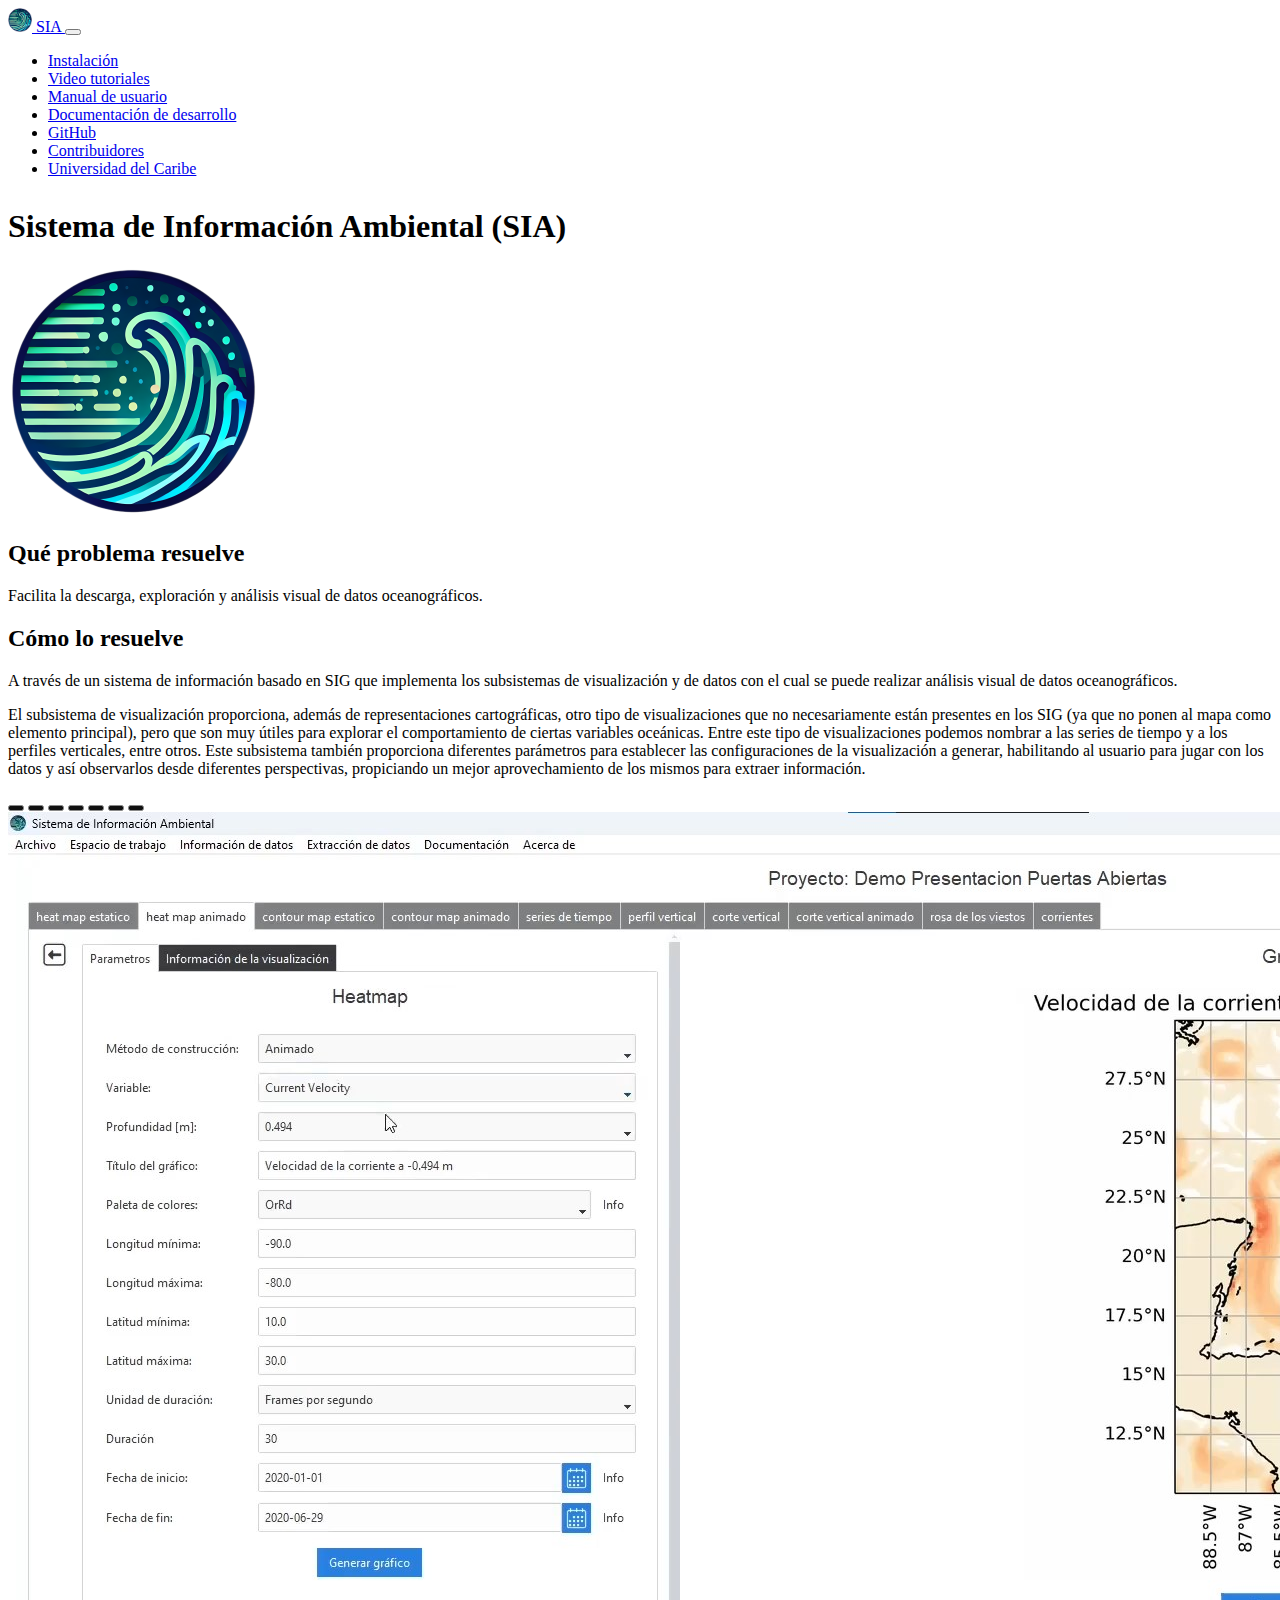
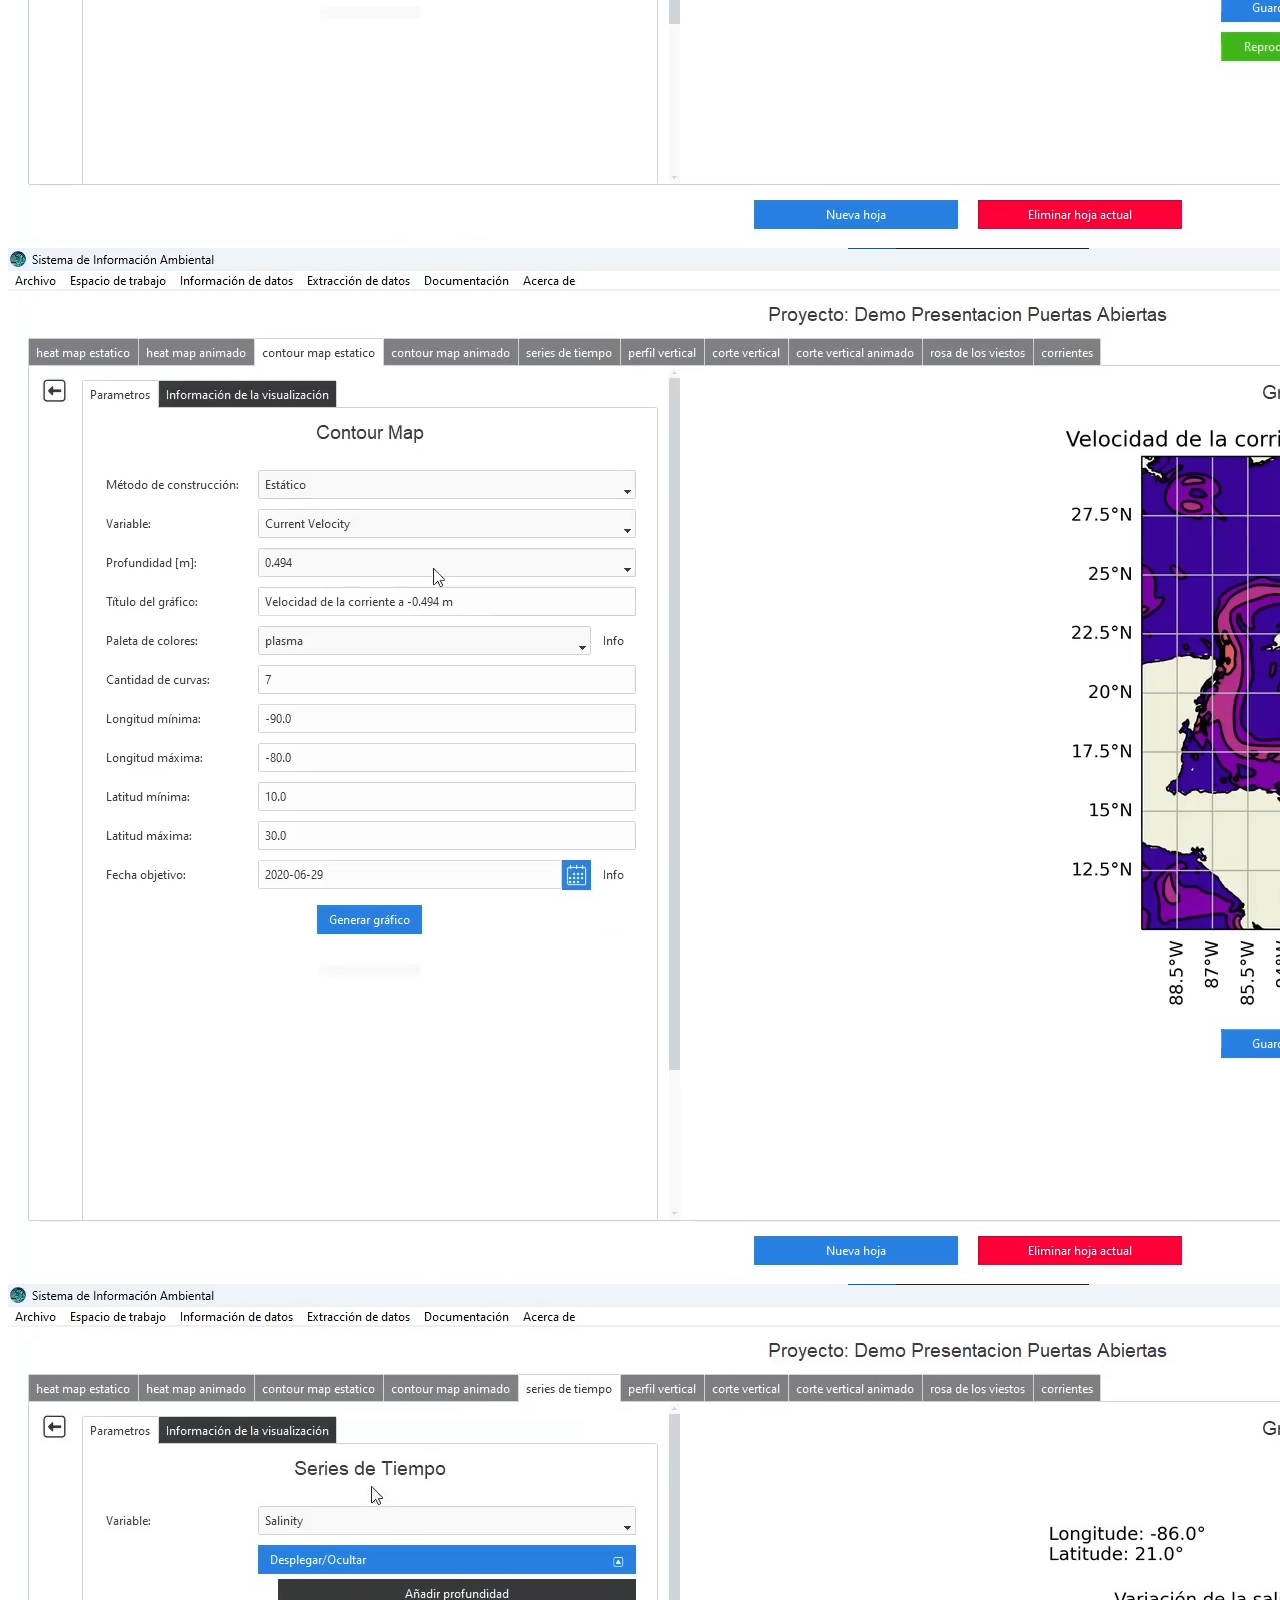
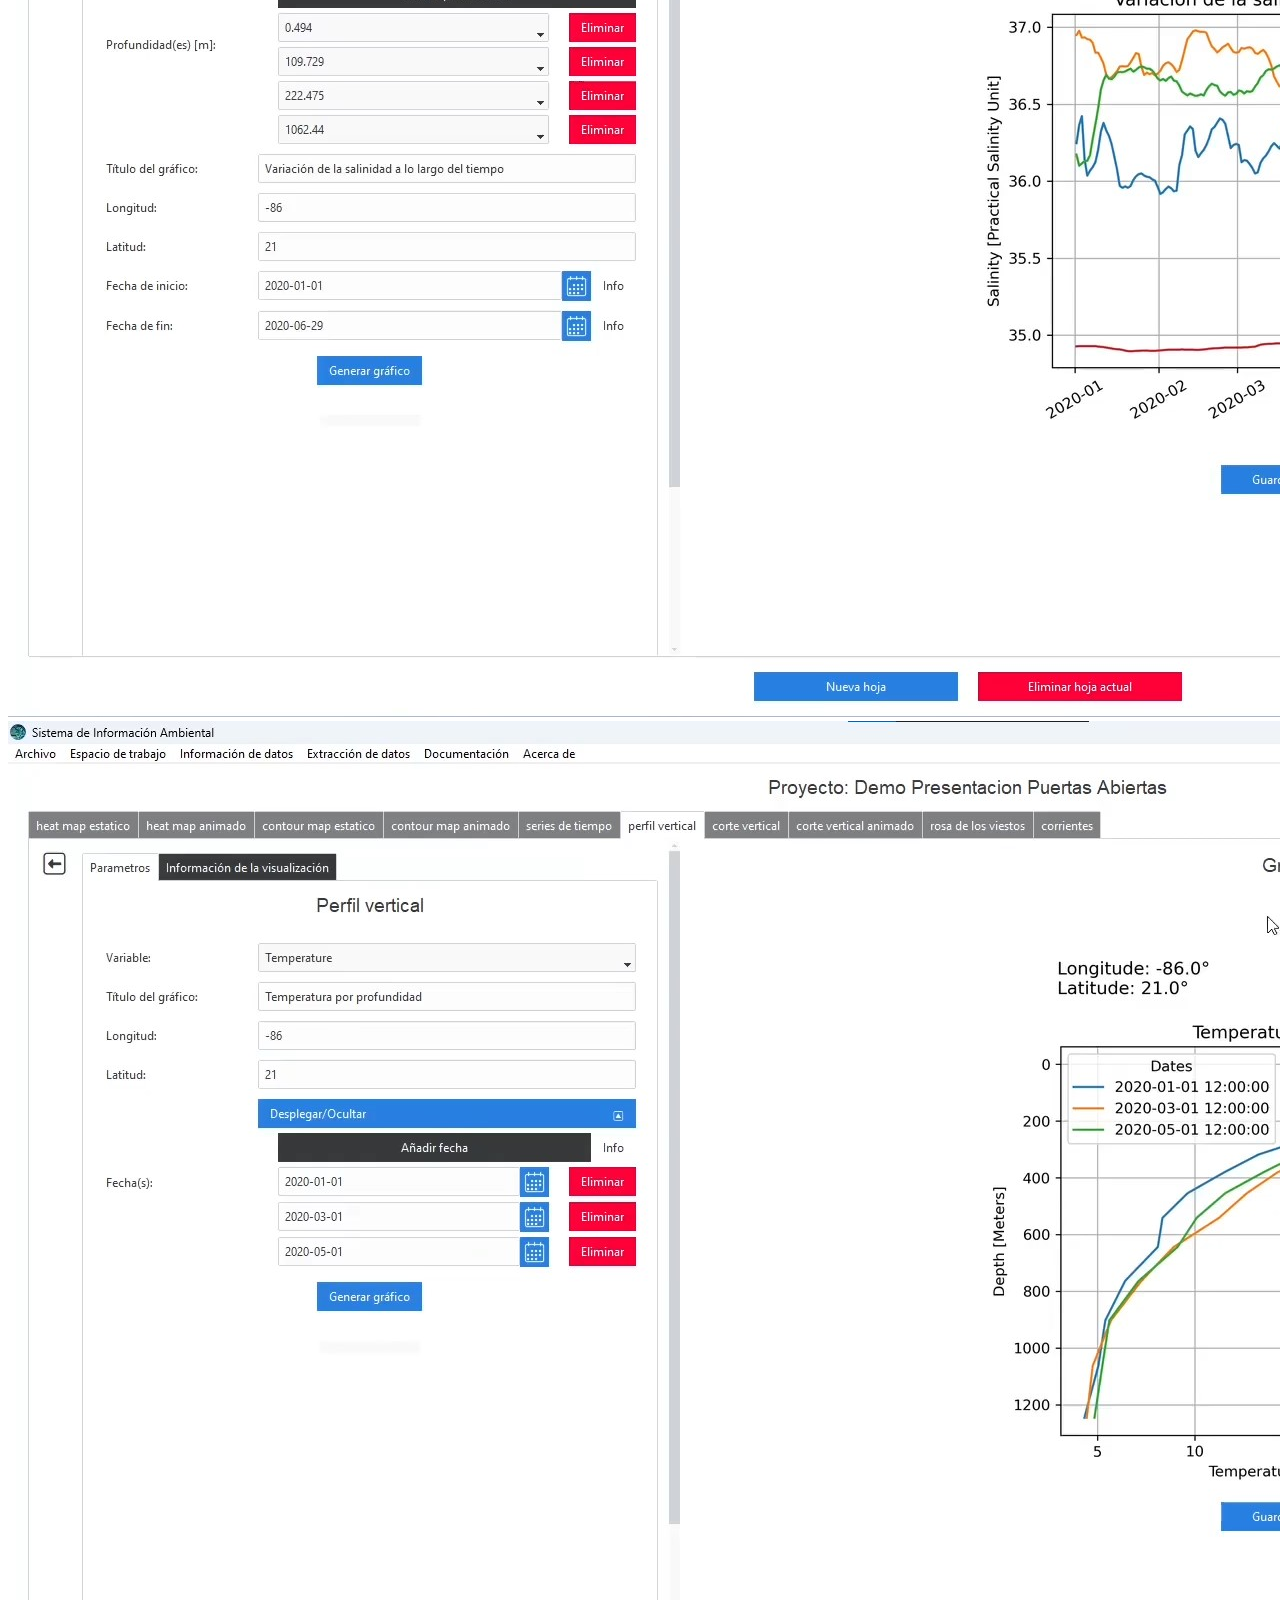
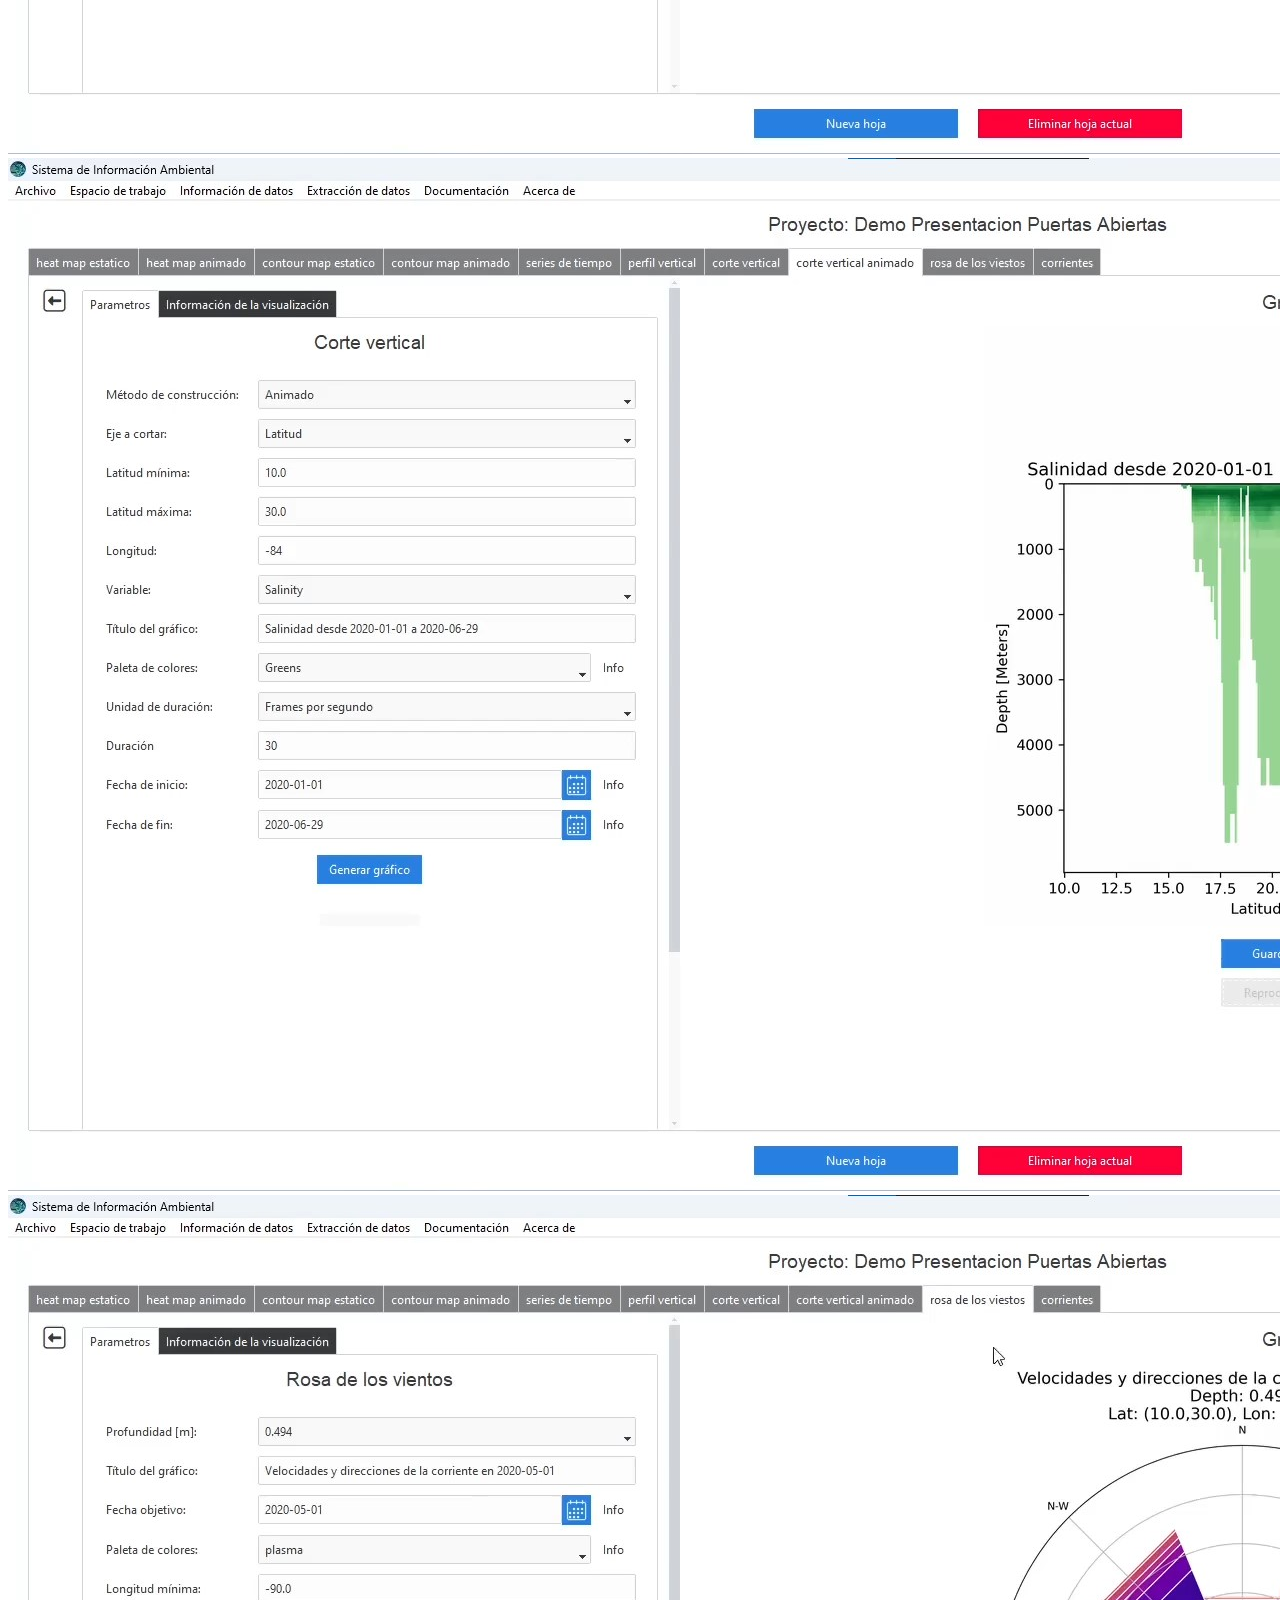
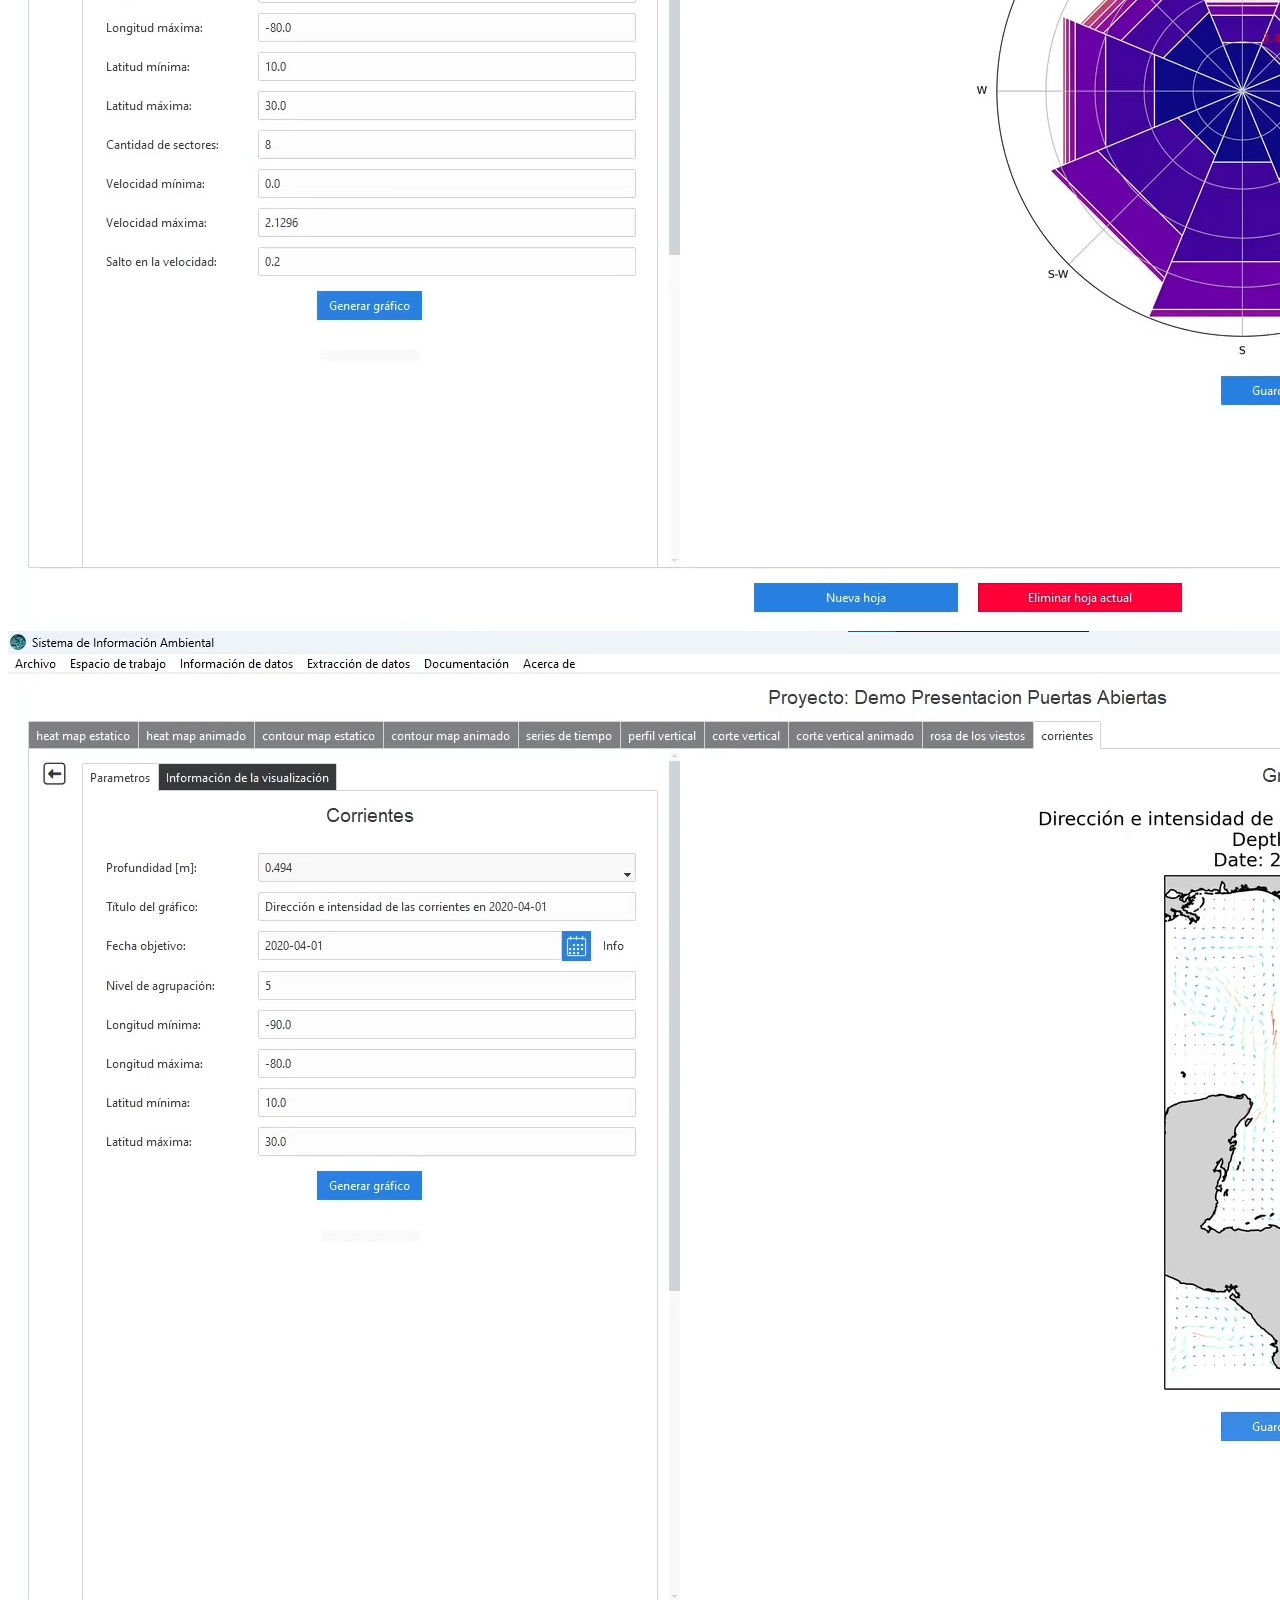
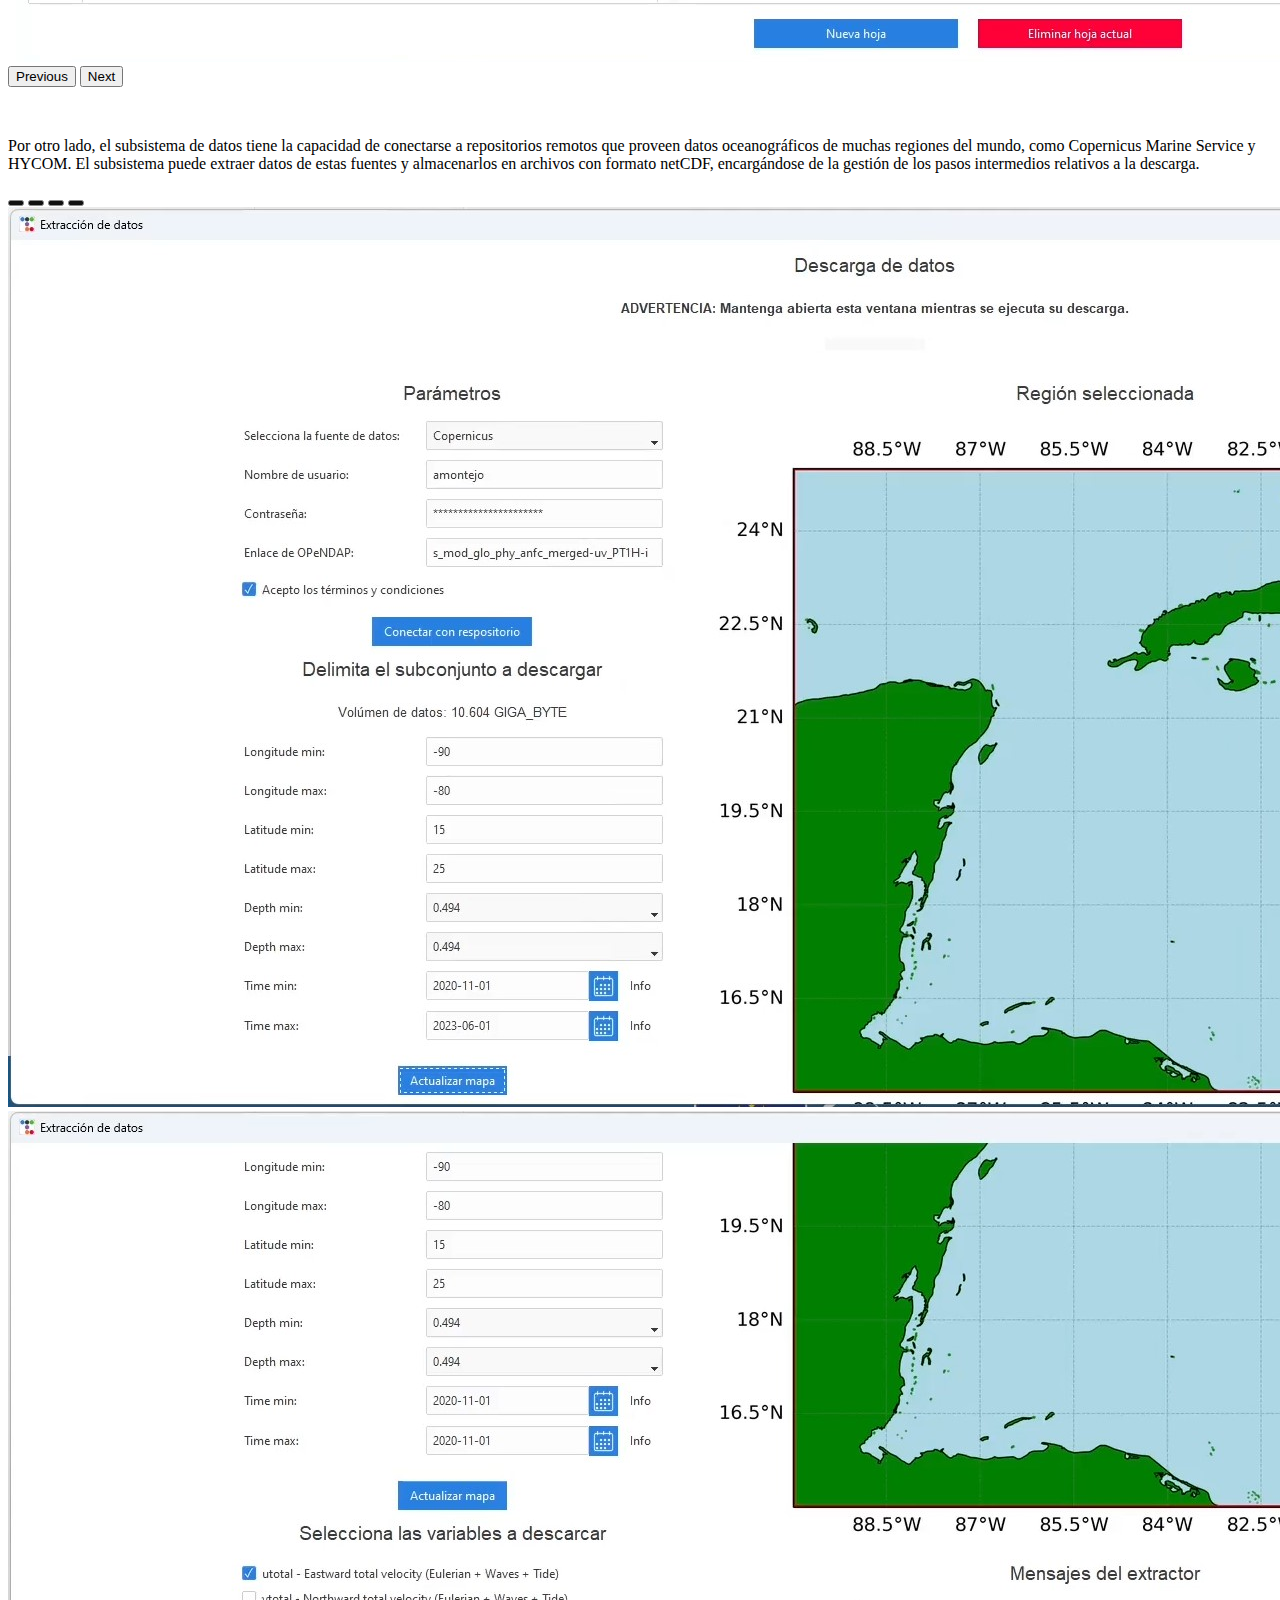
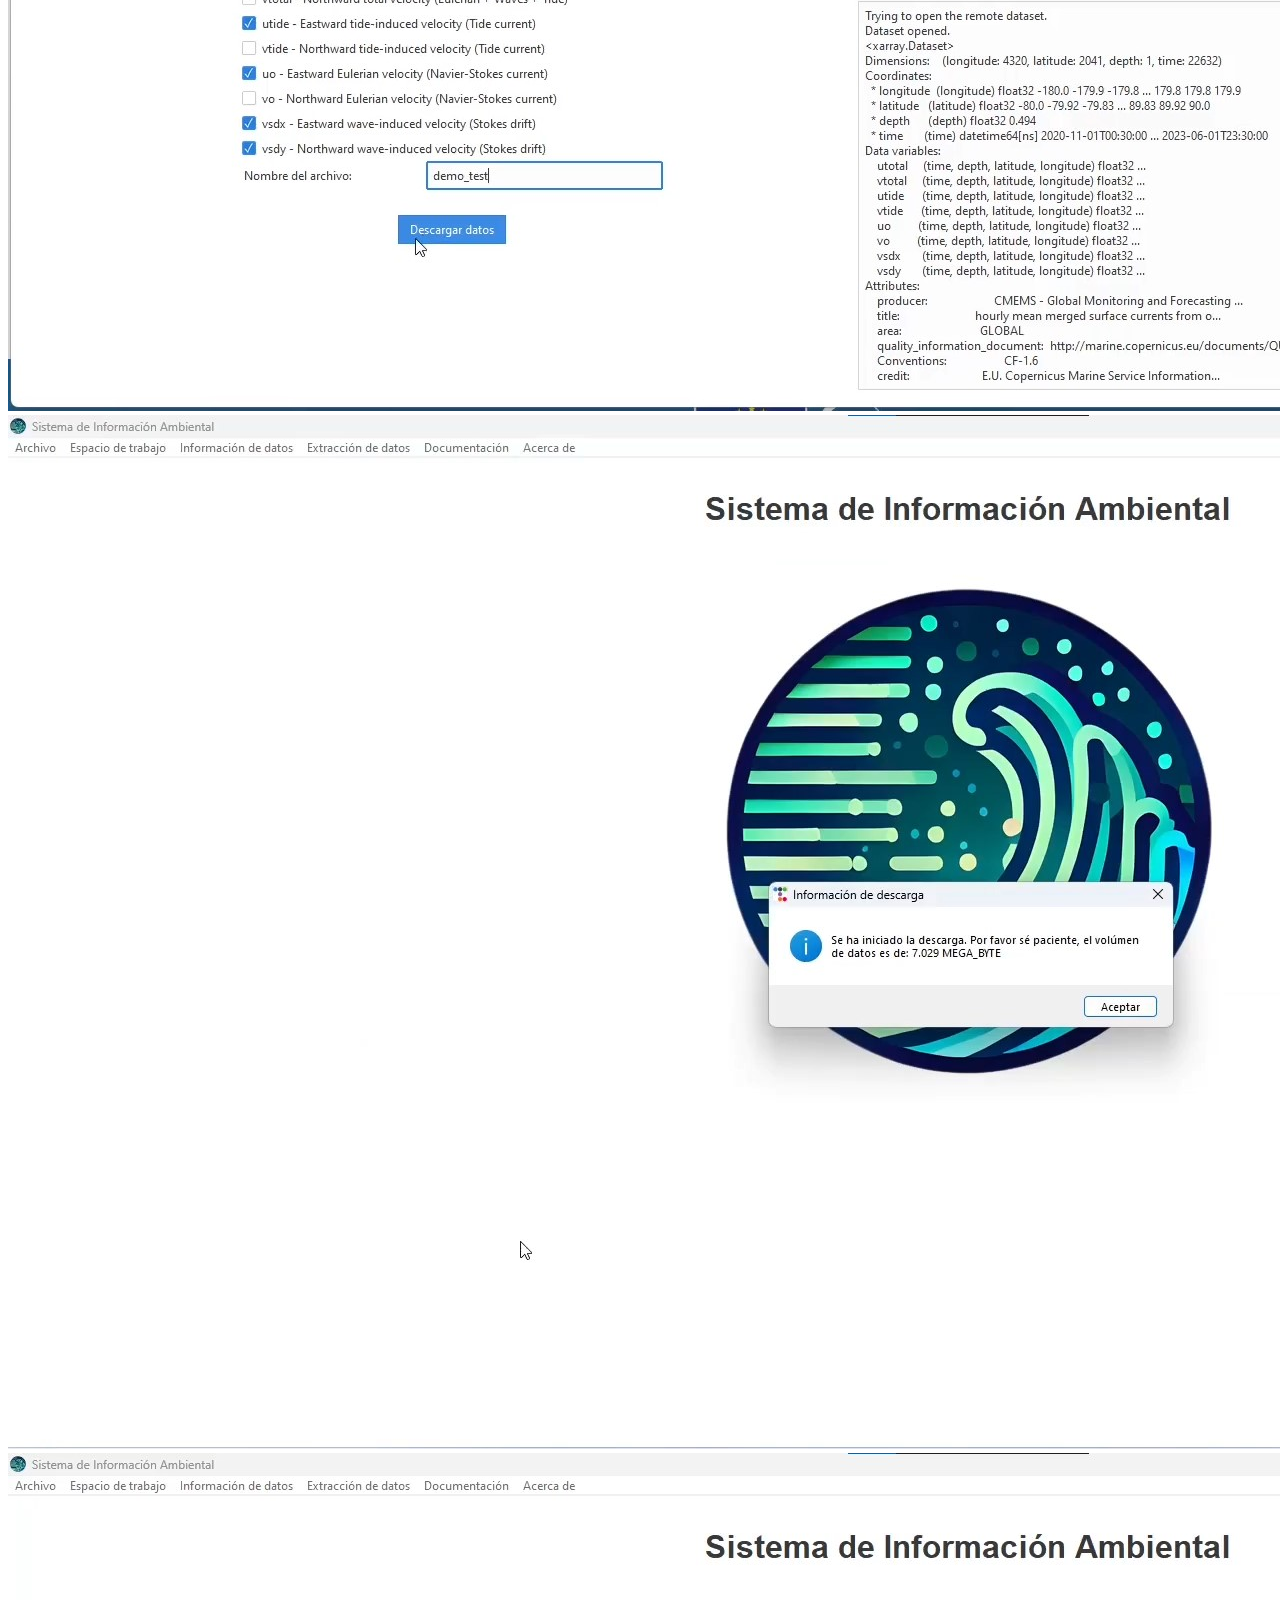
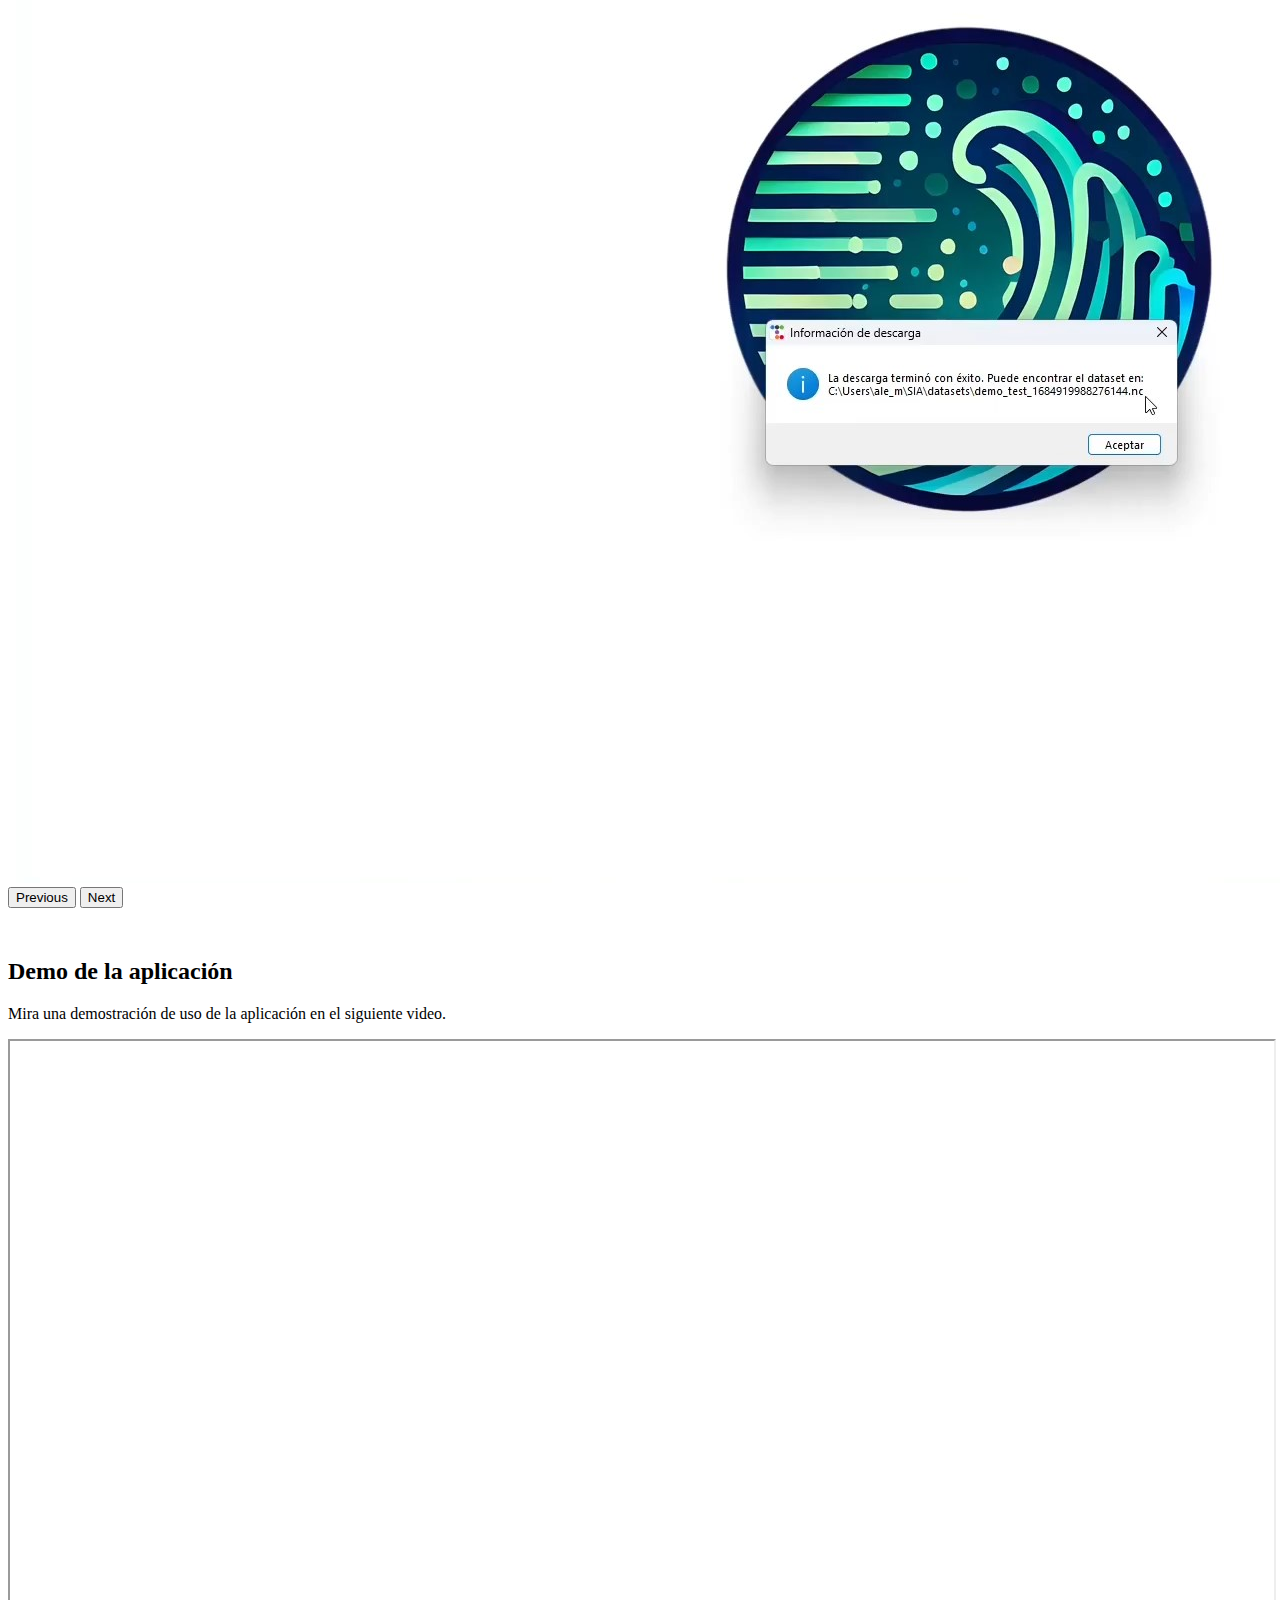
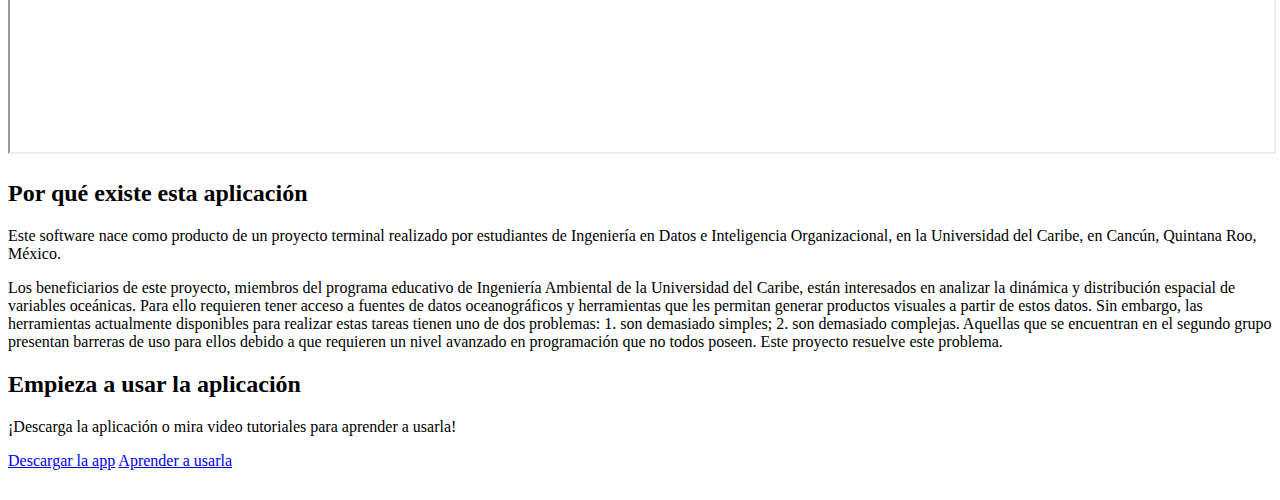
<file: index.html>
<!DOCTYPE html>
<html lang="en">
<head>
  <meta charset="UTF-8">
  <meta http-equiv="X-UA-Compatible" content="IE=edge">
  <meta name="viewport" content="width=device-width, initial-scale=1.0">
  <link rel="icon" type="image/x-icon" href="assets/sia-logo.ico">
  <link href="https://cdn.jsdelivr.net/npm/bootstrap@5.3.0-alpha3/dist/css/bootstrap.min.css" rel="stylesheet" integrity="sha384-KK94CHFLLe+nY2dmCWGMq91rCGa5gtU4mk92HdvYe+M/SXH301p5ILy+dN9+nJOZ" crossorigin="anonymous">
  <script src="https://cdn.jsdelivr.net/npm/bootstrap@5.3.0-alpha3/dist/js/bootstrap.bundle.min.js" integrity="sha384-ENjdO4Dr2bkBIFxQpeoTz1HIcje39Wm4jDKdf19U8gI4ddQ3GYNS7NTKfAdVQSZe" crossorigin="anonymous"></script>
  <link rel="stylesheet" href="https://cdn.jsdelivr.net/npm/bootstrap-icons@1.10.5/font/bootstrap-icons.css">
  <link rel="stylesheet" href="css/main.css">
  <link rel="stylesheet" href="css/index.css">
  <link rel="stylesheet" href="css/tutorials.css">
  <title>SIA Website</title>
</head>
<body>
  <nav class="navbar bg-dark navbar-expand-lg bg-body-tertiary" data-bs-theme="dark">
    <div class="container-fluid">
      <a class="navbar-brand" href="index.html">
        <img src="assets/sia-logo.ico" alt="Logo" width="24" height="24" class="d-inline-block align-text-top"> 
        SIA
      </a>
      <button class="navbar-toggler" type="button" data-bs-toggle="collapse" data-bs-target="#navbarNav" aria-controls="navbarNav" aria-expanded="false" aria-label="Toggle navigation">
        <span class="navbar-toggler-icon"></span>
      </button>
      <div class="collapse navbar-collapse" id="navbarNav">
        <ul class="navbar-nav">
          <li class="nav-item">
            <a class="nav-link" href="pages/installation.html">Instalación</a>
          </li>
          <li class="nav-item">
            <a class="nav-link" href="pages/tutorials.html">Video tutoriales</a>
          </li>
          <li class="nav-item">
            <a class="nav-link disabled" href="#">Manual de usuario</a>
          </li>
          <li class="nav-item">
            <a class="nav-link disabled" href="#">Documentación de desarrollo</a>
          </li>
          <li class="nav-item">
            <a class="nav-link" href="https://github.com/sia-information-system" target=”_blank”>GitHub</a>
          </li>
          <li class="nav-item">
            <a class="nav-link" href="pages/contributors.html">Contribuidores</a>
          </li>
          <li class="nav-item">
            <a class="nav-link" href="https://www.unicaribe.mx/" target=”_blank”>Universidad del Caribe</a>
          </li>
        </ul>
      </div>
    </div>
  </nav>
  <main>
    <div class="container">
      <div class="text-center">
        <h1>Sistema de Información Ambiental (SIA)</h1>
        <img class="logo-image" src="assets/sia-logo.png">
      </div>
      <div>
        <h2>Qué problema resuelve</h2>
        <p>
          Facilita la descarga, exploración y análisis visual de datos oceanográficos.
        </p>
        <h2>Cómo lo resuelve</h2>
        <p>
          A través de un sistema de información basado en SIG que implementa
          los subsistemas de visualización y de datos con el cual se puede realizar análisis visual de datos oceanográficos.
        </p>
        <p>
          El subsistema de visualización proporciona, además de representaciones cartográficas, otro
          tipo de visualizaciones que no necesariamente están presentes en los SIG (ya que no ponen al
          mapa como elemento principal), pero que son muy útiles para explorar el comportamiento de
          ciertas variables oceánicas. Entre este tipo de visualizaciones podemos nombrar a las series de
          tiempo y a los perfiles verticales, entre otros. Este subsistema también proporciona diferentes
          parámetros para establecer las configuraciones de la visualización a generar, habilitando al
          usuario para jugar con los datos y así observarlos desde diferentes perspectivas, propiciando un
          mejor aprovechamiento de los mismos para extraer información.
        </p>
        <div id="carouselWorkspaceAutoplaying" class="carousel slide" data-bs-ride="carousel">
          <div class="carousel-indicators">
            <button type="button" data-bs-target="#carouselWorkspaceAutoplaying" data-bs-slide-to="0" class="active" aria-current="true" aria-label="Slide 1"></button>
            <button type="button" data-bs-target="#carouselWorkspaceAutoplaying" data-bs-slide-to="1" aria-label="Slide 2"></button>
            <button type="button" data-bs-target="#carouselWorkspaceAutoplaying" data-bs-slide-to="2" aria-label="Slide 3"></button>
            <button type="button" data-bs-target="#carouselWorkspaceAutoplaying" data-bs-slide-to="3" aria-label="Slide 4"></button>
            <button type="button" data-bs-target="#carouselWorkspaceAutoplaying" data-bs-slide-to="4" aria-label="Slide 5"></button>
            <button type="button" data-bs-target="#carouselWorkspaceAutoplaying" data-bs-slide-to="5" aria-label="Slide 6"></button>
            <button type="button" data-bs-target="#carouselWorkspaceAutoplaying" data-bs-slide-to="6" aria-label="Slide 7"></button>
          </div>
          <div class="carousel-inner">
            <div class="carousel-item active">
              <img src="assets/workspace-01-heatmap-animated.jpg" class="d-block w-100" alt="...">
            </div>
            <div class="carousel-item">
              <img src="assets/workspace-02-contour-map-static.jpg" class="d-block w-100" alt="...">
            </div>
            <div class="carousel-item">
              <img src="assets/workspace-03-time-serie.jpg" class="d-block w-100" alt="...">
            </div>
            <div class="carousel-item">
              <img src="assets/workspace-04-vertical-profile.jpg" class="d-block w-100" alt="...">
            </div>
            <div class="carousel-item">
              <img src="assets/workspace-05-vertical-slice.jpg" class="d-block w-100" alt="...">
            </div>
            <div class="carousel-item">
              <img src="assets/workspace-06-windrose.jpg" class="d-block w-100" alt="...">
            </div>
            <div class="carousel-item">
              <img src="assets/workspace-07-currents.jpg" class="d-block w-100" alt="...">
            </div>
          </div>
          <button class="carousel-control-prev" type="button" data-bs-target="#carouselWorkspaceAutoplaying" data-bs-slide="prev">
            <span class="carousel-control-prev-icon" aria-hidden="true"></span>
            <span class="visually-hidden">Previous</span>
          </button>
          <button class="carousel-control-next" type="button" data-bs-target="#carouselWorkspaceAutoplaying" data-bs-slide="next">
            <span class="carousel-control-next-icon" aria-hidden="true"></span>
            <span class="visually-hidden">Next</span>
          </button>
        </div>
        <p>
          Por otro lado, el subsistema de datos tiene la capacidad de conectarse a repositorios remotos
          que proveen datos oceanográficos de muchas regiones del mundo, como Copernicus Marine
          Service y HYCOM. El subsistema puede extraer datos de estas fuentes y almacenarlos en
          archivos con formato netCDF, encargándose de la gestión de los pasos intermedios relativos a la
          descarga.
        </p>
        <div id="carouselDataExtractionAutoplaying" class="carousel slide" data-bs-ride="carousel">
          <div class="carousel-indicators">
            <button type="button" data-bs-target="#carouselDataExtractionAutoplaying" data-bs-slide-to="0" class="active" aria-current="true" aria-label="Slide 1"></button>
            <button type="button" data-bs-target="#carouselDataExtractionAutoplaying" data-bs-slide-to="1" aria-label="Slide 2"></button>
            <button type="button" data-bs-target="#carouselDataExtractionAutoplaying" data-bs-slide-to="2" aria-label="Slide 3"></button>
            <button type="button" data-bs-target="#carouselDataExtractionAutoplaying" data-bs-slide-to="3" aria-label="Slide 4"></button>
          </div>
          <div class="carousel-inner">
            <div class="carousel-item active">
              <img src="assets/extract-data-01-dimensions-map.jpg" class="d-block w-100" alt="...">
            </div>
            <div class="carousel-item">
              <img src="assets/extract-data-02-vars-console.jpg" class="d-block w-100" alt="...">
            </div>
            <div class="carousel-item">
              <img src="assets/extract-data-03-downloading.jpg" class="d-block w-100" alt="...">
            </div>
            <div class="carousel-item">
              <img src="assets/extract-data-04-downloaded.jpg" class="d-block w-100" alt="...">
            </div>
          </div>
          <button class="carousel-control-prev" type="button" data-bs-target="#carouselDataExtractionAutoplaying" data-bs-slide="prev">
            <span class="carousel-control-prev-icon" aria-hidden="true"></span>
            <span class="visually-hidden">Previous</span>
          </button>
          <button class="carousel-control-next" type="button" data-bs-target="#carouselDataExtractionAutoplaying" data-bs-slide="next">
            <span class="carousel-control-next-icon" aria-hidden="true"></span>
            <span class="visually-hidden">Next</span>
          </button>
        </div>
        <div id="video-demo-sia" class="outside-video-container">
          <h2>Demo de la aplicación</h2>
          <p>Mira una demostración de uso de la aplicación en el siguiente video.</p>
          <div class="video-container">
            <iframe src="https://drive.google.com/file/d/1OCrrO0gb2qMLkalBxb2MHev4XHELRn7U/preview" allowfullscreen="true"></iframe>
          </div>
        </div>
        <h2>Por qué existe esta aplicación</h2>
        <p>
          Este software nace como producto de un proyecto terminal realizado por estudiantes de Ingeniería en 
          Datos e Inteligencia Organizacional, en la Universidad del Caribe, en Cancún, Quintana Roo, México.
        </p>
        <p>
          Los beneficiarios de este proyecto, miembros del programa educativo de Ingeniería Ambiental de la Universidad del Caribe, están interesados
          en analizar la dinámica y distribución espacial de variables oceánicas. Para ello requieren tener acceso
          a fuentes de datos oceanográficos y herramientas que les permitan generar productos visuales a partir de
          estos datos. Sin embargo, las herramientas actualmente disponibles para realizar estas tareas tienen uno
          de dos problemas: 1. son demasiado simples; 2. son demasiado complejas. Aquellas que se encuentran en el
          segundo grupo presentan barreras de uso para ellos debido a que requieren un nivel avanzado en programación
          que no todos poseen. Este proyecto resuelve este problema.
        </p>
        <h2>Empieza a usar la aplicación</h2>
        <!-- <div class="text-center">
          <button type="button" class="btn btn-primary">Descarga la app</button>
          <button type="button" class="btn btn-secondary">Aprende a usarla</button>
        </div> -->
        <div class="card text-center">
          <div class="card-body">
            <p class="card-text">¡Descarga la aplicación o mira video tutoriales para aprender a usarla!</p>
            <a href="pages/installation.html" class="btn btn-primary">Descargar la app</a>
            <a href="pages/tutorials.html" class="btn btn-secondary">Aprender a usarla</a>
          </div>
        </div>
      </div>
    </div>
  </main>
</body>
</html>
</file>
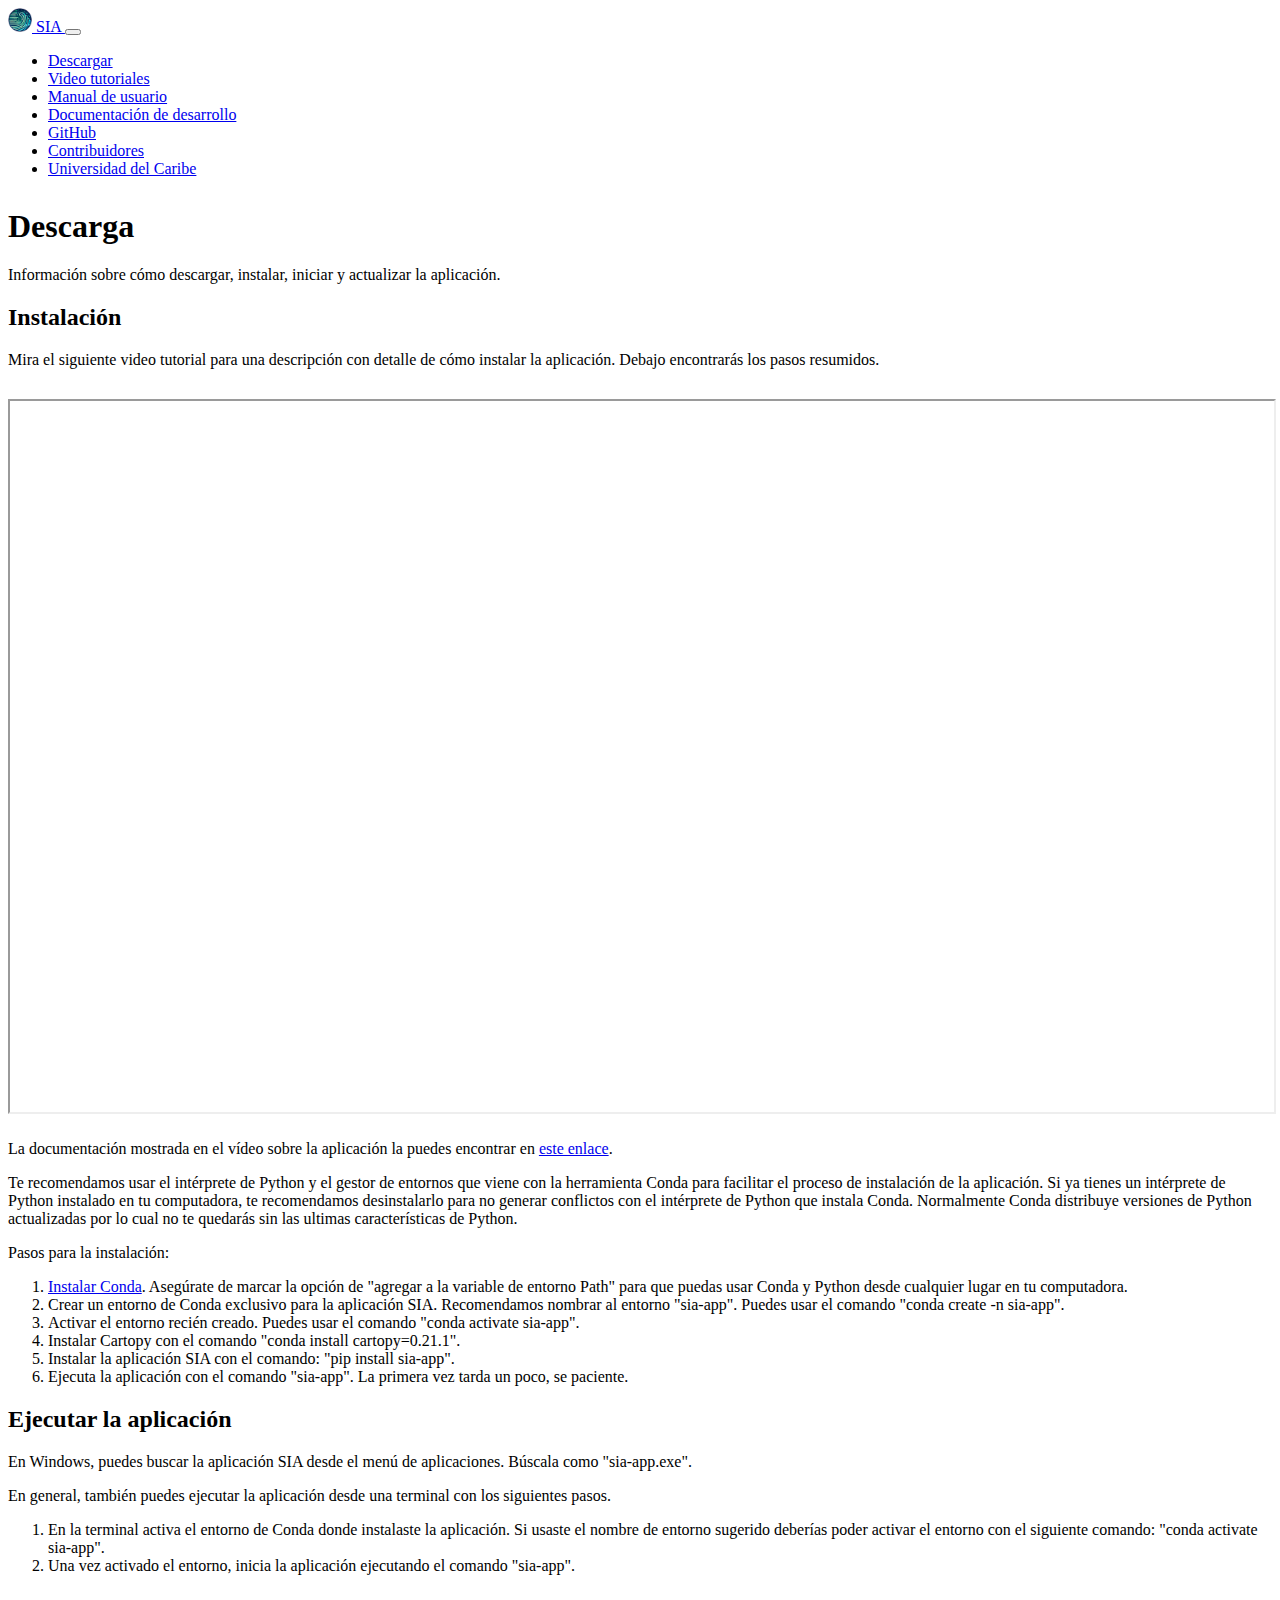
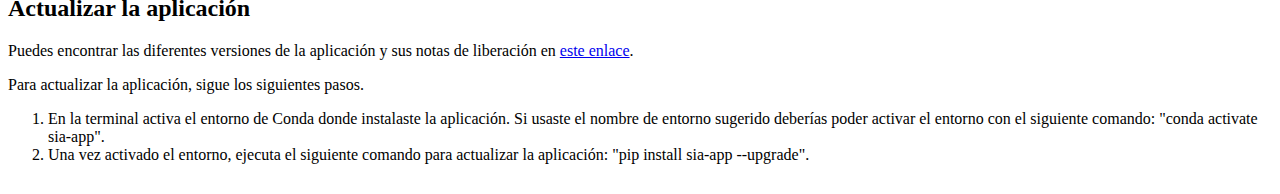
<file: pages/download.html>
<!DOCTYPE html>
<html lang="en">
<head>
  <meta charset="UTF-8">
  <meta http-equiv="X-UA-Compatible" content="IE=edge">
  <meta name="viewport" content="width=device-width, initial-scale=1.0">
  <link rel="icon" type="image/x-icon" href="../assets/sia-logo.ico">
  <link href="https://cdn.jsdelivr.net/npm/bootstrap@5.3.0-alpha3/dist/css/bootstrap.min.css" rel="stylesheet" integrity="sha384-KK94CHFLLe+nY2dmCWGMq91rCGa5gtU4mk92HdvYe+M/SXH301p5ILy+dN9+nJOZ" crossorigin="anonymous">
  <script src="https://cdn.jsdelivr.net/npm/bootstrap@5.3.0-alpha3/dist/js/bootstrap.bundle.min.js" integrity="sha384-ENjdO4Dr2bkBIFxQpeoTz1HIcje39Wm4jDKdf19U8gI4ddQ3GYNS7NTKfAdVQSZe" crossorigin="anonymous"></script>
  <link rel="stylesheet" href="https://cdn.jsdelivr.net/npm/bootstrap-icons@1.10.5/font/bootstrap-icons.css">
  <link rel="stylesheet" href="../css/main.css">
  <link rel="stylesheet" href="../css/tutorials.css">
  <title>SIA Website</title>
</head>
<body>
  <nav class="navbar bg-dark navbar-expand-lg bg-body-tertiary" data-bs-theme="dark">
    <div class="container-fluid">
      <a class="navbar-brand" href="../index.html">
        <img src="../assets/sia-logo.ico" alt="Logo" width="24" height="24" class="d-inline-block align-text-top"> 
        SIA
      </a>
      <button class="navbar-toggler" type="button" data-bs-toggle="collapse" data-bs-target="#navbarNav" aria-controls="navbarNav" aria-expanded="false" aria-label="Toggle navigation">
        <span class="navbar-toggler-icon"></span>
      </button>
      <div class="collapse navbar-collapse" id="navbarNav">
        <ul class="navbar-nav">
          <li class="nav-item">
            <a class="nav-link active" aria-current="page" href="#">Descargar</a>
          </li>
          <li class="nav-item">
            <a class="nav-link" href="../pages/tutorials.html">Video tutoriales</a>
          </li>
          <li class="nav-item">
            <a class="nav-link disabled" href="#">Manual de usuario</a>
          </li>
          <li class="nav-item">
            <a class="nav-link disabled" href="#">Documentación de desarrollo</a>
          </li>
          <li class="nav-item">
            <a class="nav-link" href="https://github.com/sia-information-system" target=”_blank”>GitHub</a>
          </li>
          <li class="nav-item">
            <a class="nav-link" href="../pages/contributors.html">Contribuidores</a>
          </li>
          <li class="nav-item">
            <a class="nav-link" href="https://www.unicaribe.mx/" target=”_blank”>Universidad del Caribe</a>
          </li>
        </ul>
      </div>
    </div>
  </nav>

  <main>
    <div class="container">
      <div class="text-center">
        <h1>Descarga</h1>
        <p>Información sobre cómo descargar, instalar, iniciar y actualizar la aplicación.</p>
      </div>
      <div>
        <h2>Instalación</h2>
        <p>
          Mira el siguiente video tutorial para una descripción con detalle de cómo instalar la aplicación.
          Debajo encontrarás los pasos resumidos.
        </p>
        <div id="video-demo-sia" class="outside-video-container">
          <div class="video-container">
            <iframe src="https://drive.google.com/file/d/1yuvbADIFwlS__b6Z4PMtuIGQO4iatmYM/preview" allowfullscreen="true"></iframe>
          </div>
        </div>
        <p>La documentación mostrada en el vídeo sobre la aplicación la puedes encontrar en
          <a href="https://github.com/sia-information-system/sia-desktop-app" target=”_blank”>este enlace</a>.
        </p>
        <p>
          Te recomendamos usar el intérprete de Python y el gestor de entornos que viene con la herramienta Conda
          para facilitar el proceso de instalación de la aplicación. Si ya tienes un intérprete de Python instalado en tu
          computadora, te recomendamos desinstalarlo para no generar conflictos con el intérprete de Python que instala
          Conda. Normalmente Conda distribuye versiones de Python actualizadas por lo cual no te quedarás sin las ultimas
          características de Python.
        </p>
        <p>Pasos para la instalación:</p>
        <ol>
          <li>
            <a href="https://docs.conda.io/en/latest/miniconda.html" target=”_blank”>Instalar Conda</a>. Asegúrate de marcar
            la opción de "agregar a la variable de entorno Path" para que puedas usar Conda y Python desde cualquier lugar en tu computadora.
          </li>
          <li>
            Crear un entorno de Conda exclusivo para la aplicación SIA. Recomendamos nombrar al entorno "sia-app".
            Puedes usar el comando "conda create -n sia-app".
          </li>
          <li>Activar el entorno recién creado. Puedes usar el comando "conda activate sia-app".</li>
          <li>Instalar Cartopy con el comando "conda install cartopy=0.21.1".</li>
          <li>Instalar la aplicación SIA con el comando: "pip install sia-app".</li>
          <li>Ejecuta la aplicación con el comando "sia-app". La primera vez tarda un poco, se paciente.</li>
        </ol>
        <h2>Ejecutar la aplicación</h2>
        <p>En Windows, puedes buscar la aplicación SIA desde el menú de aplicaciones. Búscala como "sia-app.exe".</p>
        <p>En general, también puedes ejecutar la aplicación desde una terminal con los siguientes pasos.</p>
        <ol>
          <li>
            En la terminal activa el entorno de Conda donde instalaste la aplicación. Si usaste el nombre de entorno sugerido
            deberías poder activar el entorno con el siguiente comando: "conda activate sia-app".
          </li>
          <li>
            Una vez activado el entorno, inicia la aplicación ejecutando el comando "sia-app".
          </li>
        </ol>
        <h2>Actualizar la aplicación</h2>
        <p>
          Puedes encontrar las diferentes versiones de la aplicación y sus notas de liberación en
          <a href="https://github.com/sia-information-system/sia-desktop-app/releases" target=”_blank”>este enlace</a>.
        </p>
        <p>
          Para actualizar la aplicación, sigue los siguientes pasos.
        </p>
        <ol>
          <li>
            En la terminal activa el entorno de Conda donde instalaste la aplicación. Si usaste el nombre de entorno sugerido
            deberías poder activar el entorno con el siguiente comando: "conda activate sia-app".
          </li>
          <li>
            Una vez activado el entorno, ejecuta el siguiente comando para actualizar la aplicación:
            "pip install sia-app --upgrade".
          </li>
      </div>
    </div>
  </main>
</body>
</html>
</file>
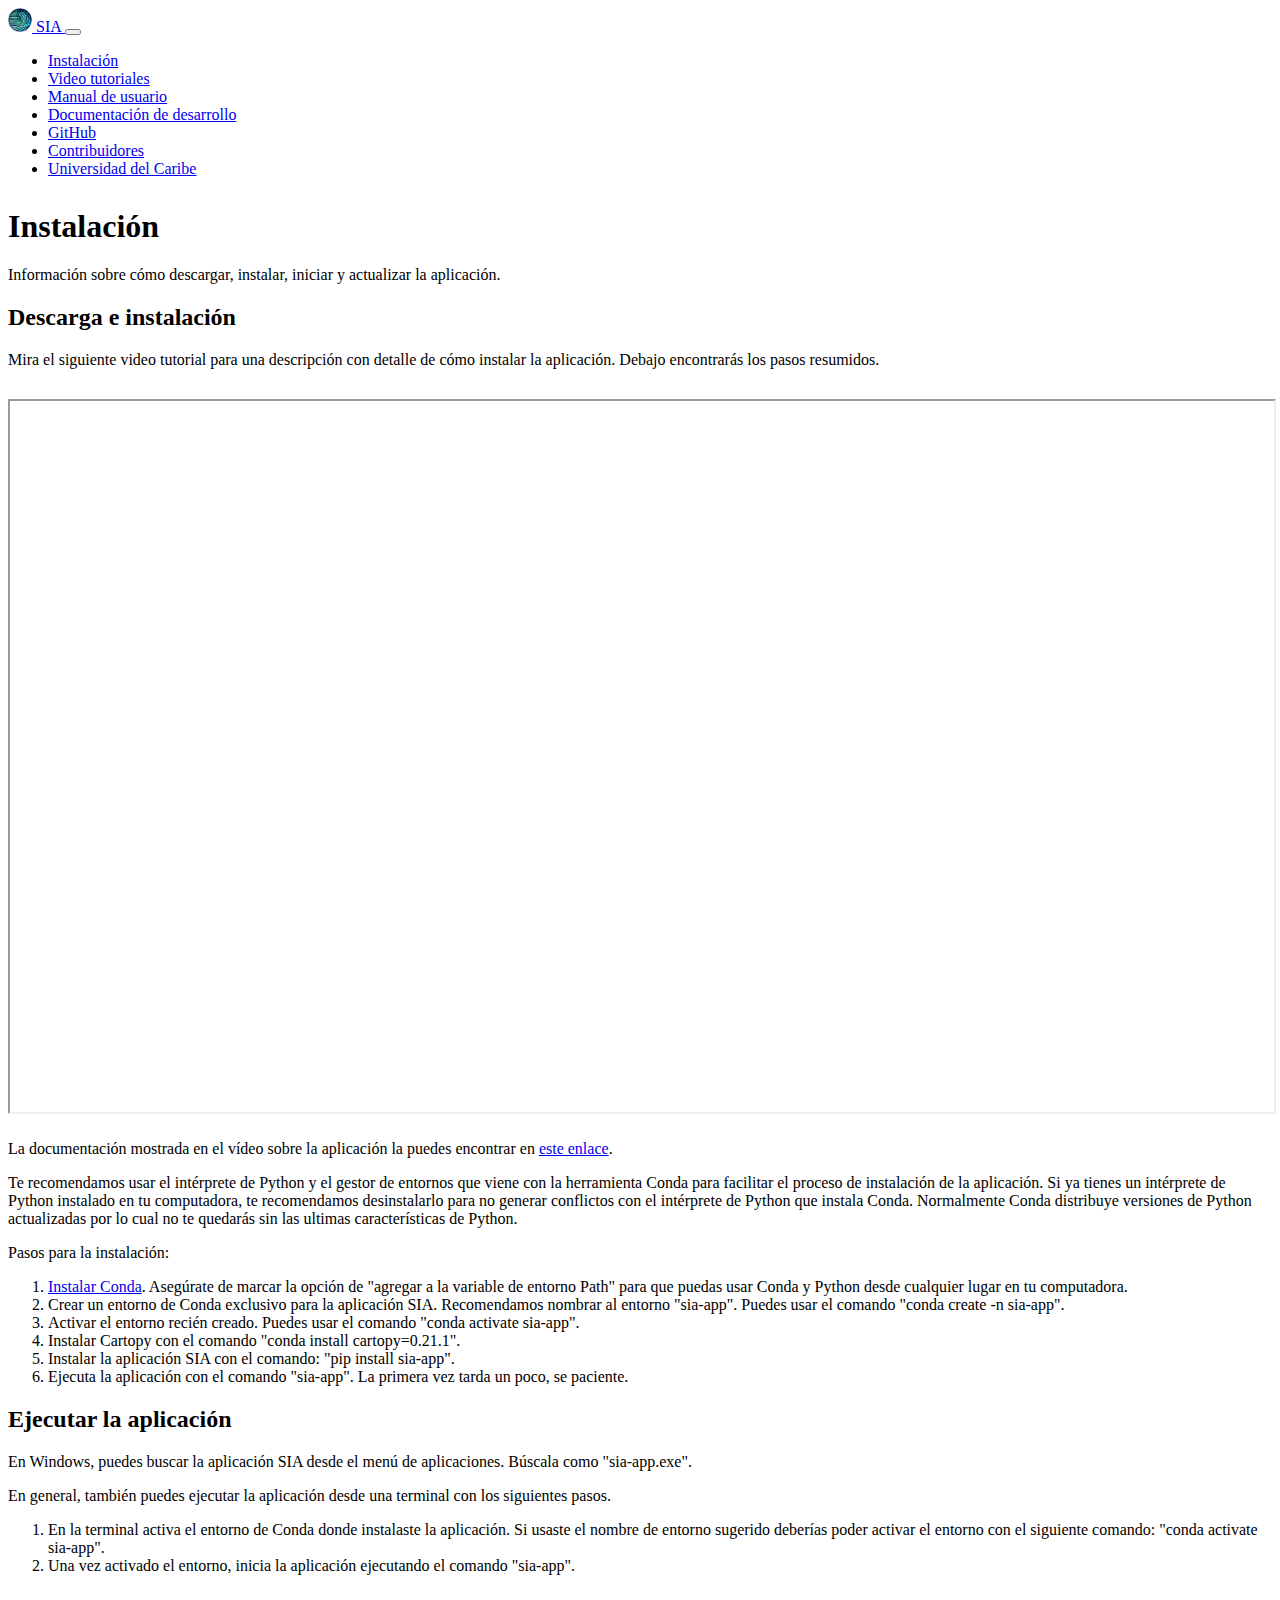
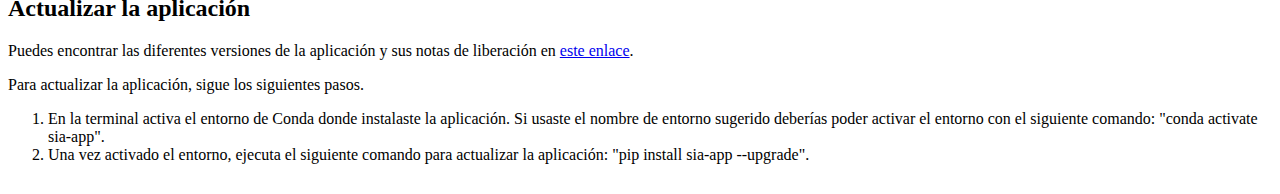
<file: pages/installation.html>
<!DOCTYPE html>
<html lang="en">
<head>
  <meta charset="UTF-8">
  <meta http-equiv="X-UA-Compatible" content="IE=edge">
  <meta name="viewport" content="width=device-width, initial-scale=1.0">
  <link rel="icon" type="image/x-icon" href="../assets/sia-logo.ico">
  <link href="https://cdn.jsdelivr.net/npm/bootstrap@5.3.0-alpha3/dist/css/bootstrap.min.css" rel="stylesheet" integrity="sha384-KK94CHFLLe+nY2dmCWGMq91rCGa5gtU4mk92HdvYe+M/SXH301p5ILy+dN9+nJOZ" crossorigin="anonymous">
  <script src="https://cdn.jsdelivr.net/npm/bootstrap@5.3.0-alpha3/dist/js/bootstrap.bundle.min.js" integrity="sha384-ENjdO4Dr2bkBIFxQpeoTz1HIcje39Wm4jDKdf19U8gI4ddQ3GYNS7NTKfAdVQSZe" crossorigin="anonymous"></script>
  <link rel="stylesheet" href="https://cdn.jsdelivr.net/npm/bootstrap-icons@1.10.5/font/bootstrap-icons.css">
  <link rel="stylesheet" href="../css/main.css">
  <link rel="stylesheet" href="../css/tutorials.css">
  <title>SIA Website</title>
</head>
<body>
  <nav class="navbar bg-dark navbar-expand-lg bg-body-tertiary" data-bs-theme="dark">
    <div class="container-fluid">
      <a class="navbar-brand" href="../index.html">
        <img src="../assets/sia-logo.ico" alt="Logo" width="24" height="24" class="d-inline-block align-text-top"> 
        SIA
      </a>
      <button class="navbar-toggler" type="button" data-bs-toggle="collapse" data-bs-target="#navbarNav" aria-controls="navbarNav" aria-expanded="false" aria-label="Toggle navigation">
        <span class="navbar-toggler-icon"></span>
      </button>
      <div class="collapse navbar-collapse" id="navbarNav">
        <ul class="navbar-nav">
          <li class="nav-item">
            <a class="nav-link active" aria-current="page" href="#">Instalación</a>
          </li>
          <li class="nav-item">
            <a class="nav-link" href="../pages/tutorials.html">Video tutoriales</a>
          </li>
          <li class="nav-item">
            <a class="nav-link disabled" href="#">Manual de usuario</a>
          </li>
          <li class="nav-item">
            <a class="nav-link disabled" href="#">Documentación de desarrollo</a>
          </li>
          <li class="nav-item">
            <a class="nav-link" href="https://github.com/sia-information-system" target=”_blank”>GitHub</a>
          </li>
          <li class="nav-item">
            <a class="nav-link" href="../pages/contributors.html">Contribuidores</a>
          </li>
          <li class="nav-item">
            <a class="nav-link" href="https://www.unicaribe.mx/" target=”_blank”>Universidad del Caribe</a>
          </li>
        </ul>
      </div>
    </div>
  </nav>

  <main>
    <div class="container">
      <div class="text-center">
        <h1>Instalación</h1>
        <p>Información sobre cómo descargar, instalar, iniciar y actualizar la aplicación.</p>
      </div>
      <div>
        <h2>Descarga e instalación</h2>
        <p>
          Mira el siguiente video tutorial para una descripción con detalle de cómo instalar la aplicación.
          Debajo encontrarás los pasos resumidos.
        </p>
        <div id="video-demo-sia" class="outside-video-container">
          <div class="video-container">
            <iframe src="https://drive.google.com/file/d/1yuvbADIFwlS__b6Z4PMtuIGQO4iatmYM/preview" allowfullscreen="true"></iframe>
          </div>
        </div>
        <p>La documentación mostrada en el vídeo sobre la aplicación la puedes encontrar en
          <a href="https://github.com/sia-information-system/sia-desktop-app" target=”_blank”>este enlace</a>.
        </p>
        <p>
          Te recomendamos usar el intérprete de Python y el gestor de entornos que viene con la herramienta Conda
          para facilitar el proceso de instalación de la aplicación. Si ya tienes un intérprete de Python instalado en tu
          computadora, te recomendamos desinstalarlo para no generar conflictos con el intérprete de Python que instala
          Conda. Normalmente Conda distribuye versiones de Python actualizadas por lo cual no te quedarás sin las ultimas
          características de Python.
        </p>
        <p>Pasos para la instalación:</p>
        <ol>
          <li>
            <a href="https://docs.conda.io/en/latest/miniconda.html" target=”_blank”>Instalar Conda</a>. Asegúrate de marcar
            la opción de "agregar a la variable de entorno Path" para que puedas usar Conda y Python desde cualquier lugar en tu computadora.
          </li>
          <li>
            Crear un entorno de Conda exclusivo para la aplicación SIA. Recomendamos nombrar al entorno "sia-app".
            Puedes usar el comando "conda create -n sia-app".
          </li>
          <li>Activar el entorno recién creado. Puedes usar el comando "conda activate sia-app".</li>
          <li>Instalar Cartopy con el comando "conda install cartopy=0.21.1".</li>
          <li>Instalar la aplicación SIA con el comando: "pip install sia-app".</li>
          <li>Ejecuta la aplicación con el comando "sia-app". La primera vez tarda un poco, se paciente.</li>
        </ol>
        <h2>Ejecutar la aplicación</h2>
        <p>En Windows, puedes buscar la aplicación SIA desde el menú de aplicaciones. Búscala como "sia-app.exe".</p>
        <p>En general, también puedes ejecutar la aplicación desde una terminal con los siguientes pasos.</p>
        <ol>
          <li>
            En la terminal activa el entorno de Conda donde instalaste la aplicación. Si usaste el nombre de entorno sugerido
            deberías poder activar el entorno con el siguiente comando: "conda activate sia-app".
          </li>
          <li>
            Una vez activado el entorno, inicia la aplicación ejecutando el comando "sia-app".
          </li>
        </ol>
        <h2>Actualizar la aplicación</h2>
        <p>
          Puedes encontrar las diferentes versiones de la aplicación y sus notas de liberación en
          <a href="https://github.com/sia-information-system/sia-desktop-app/releases" target=”_blank”>este enlace</a>.
        </p>
        <p>
          Para actualizar la aplicación, sigue los siguientes pasos.
        </p>
        <ol>
          <li>
            En la terminal activa el entorno de Conda donde instalaste la aplicación. Si usaste el nombre de entorno sugerido
            deberías poder activar el entorno con el siguiente comando: "conda activate sia-app".
          </li>
          <li>
            Una vez activado el entorno, ejecuta el siguiente comando para actualizar la aplicación:
            "pip install sia-app --upgrade".
          </li>
      </div>
    </div>
  </main>
</body>
</html>
</file>
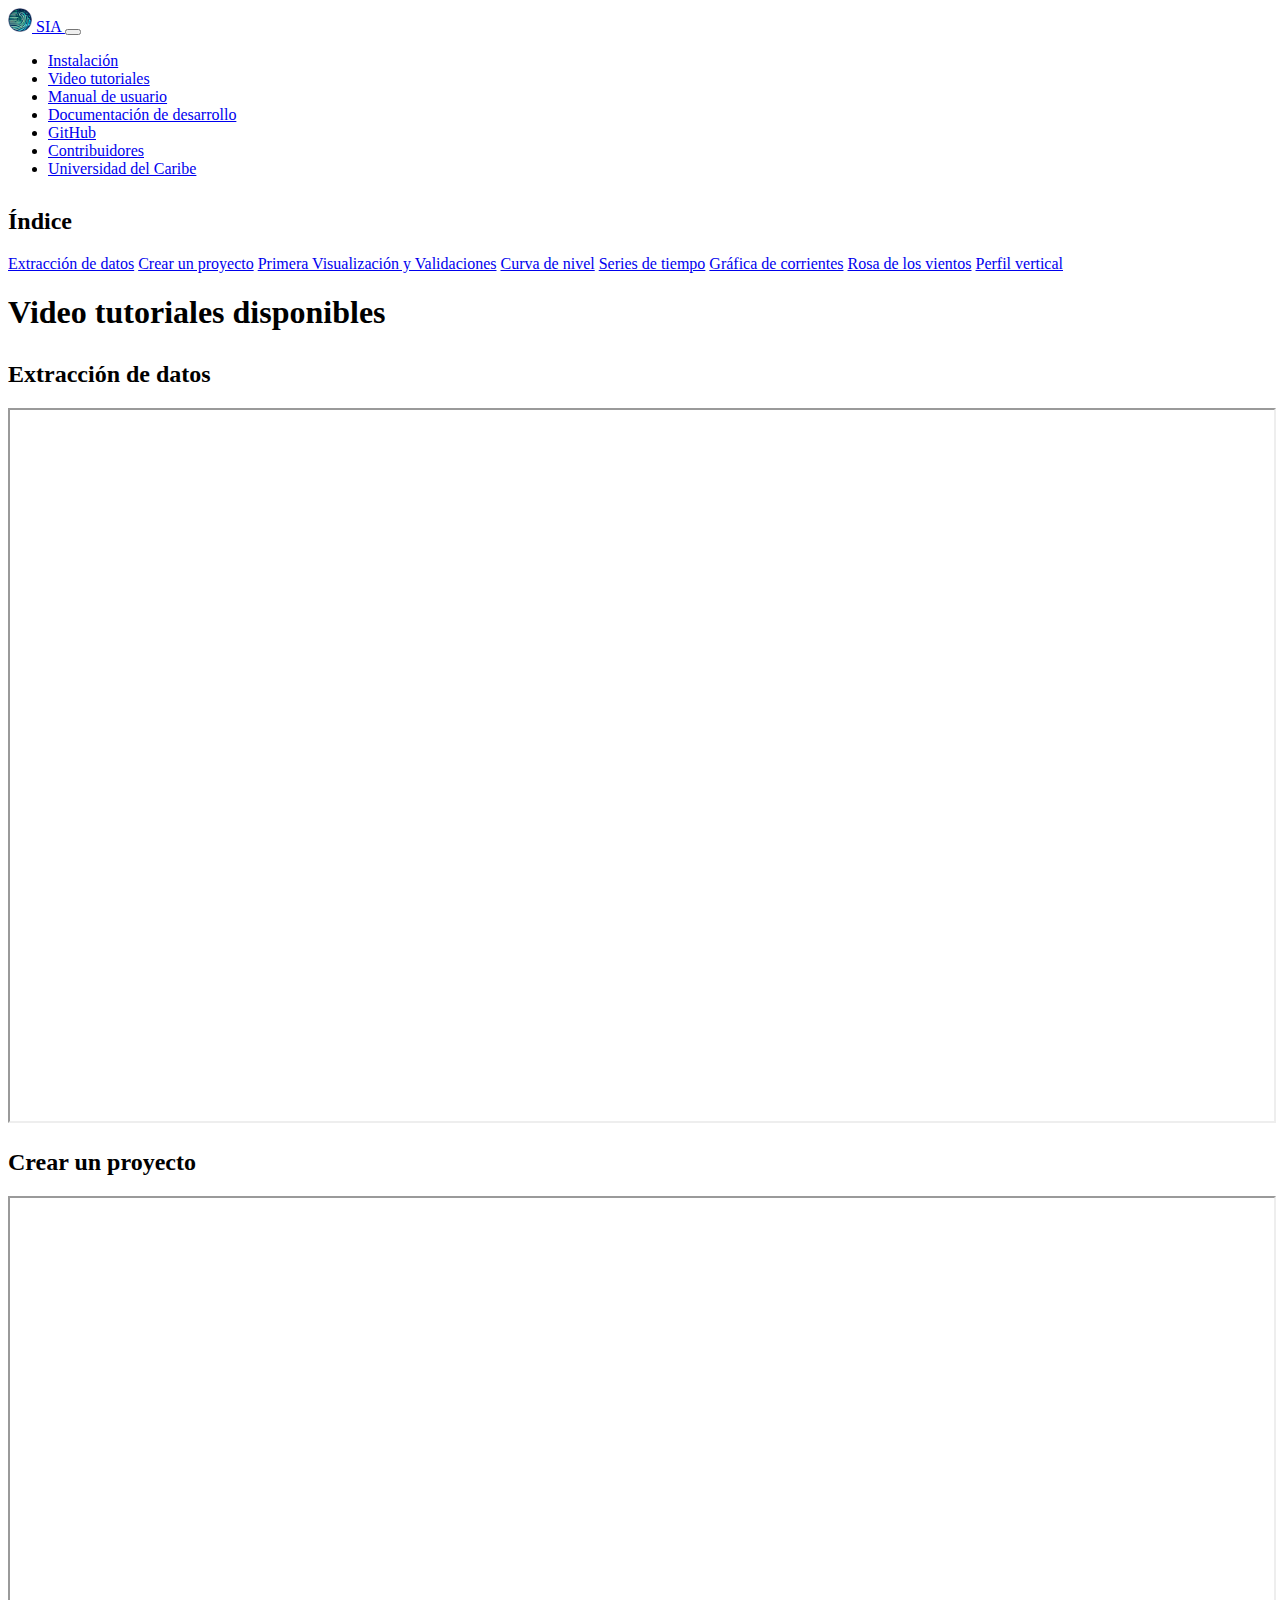
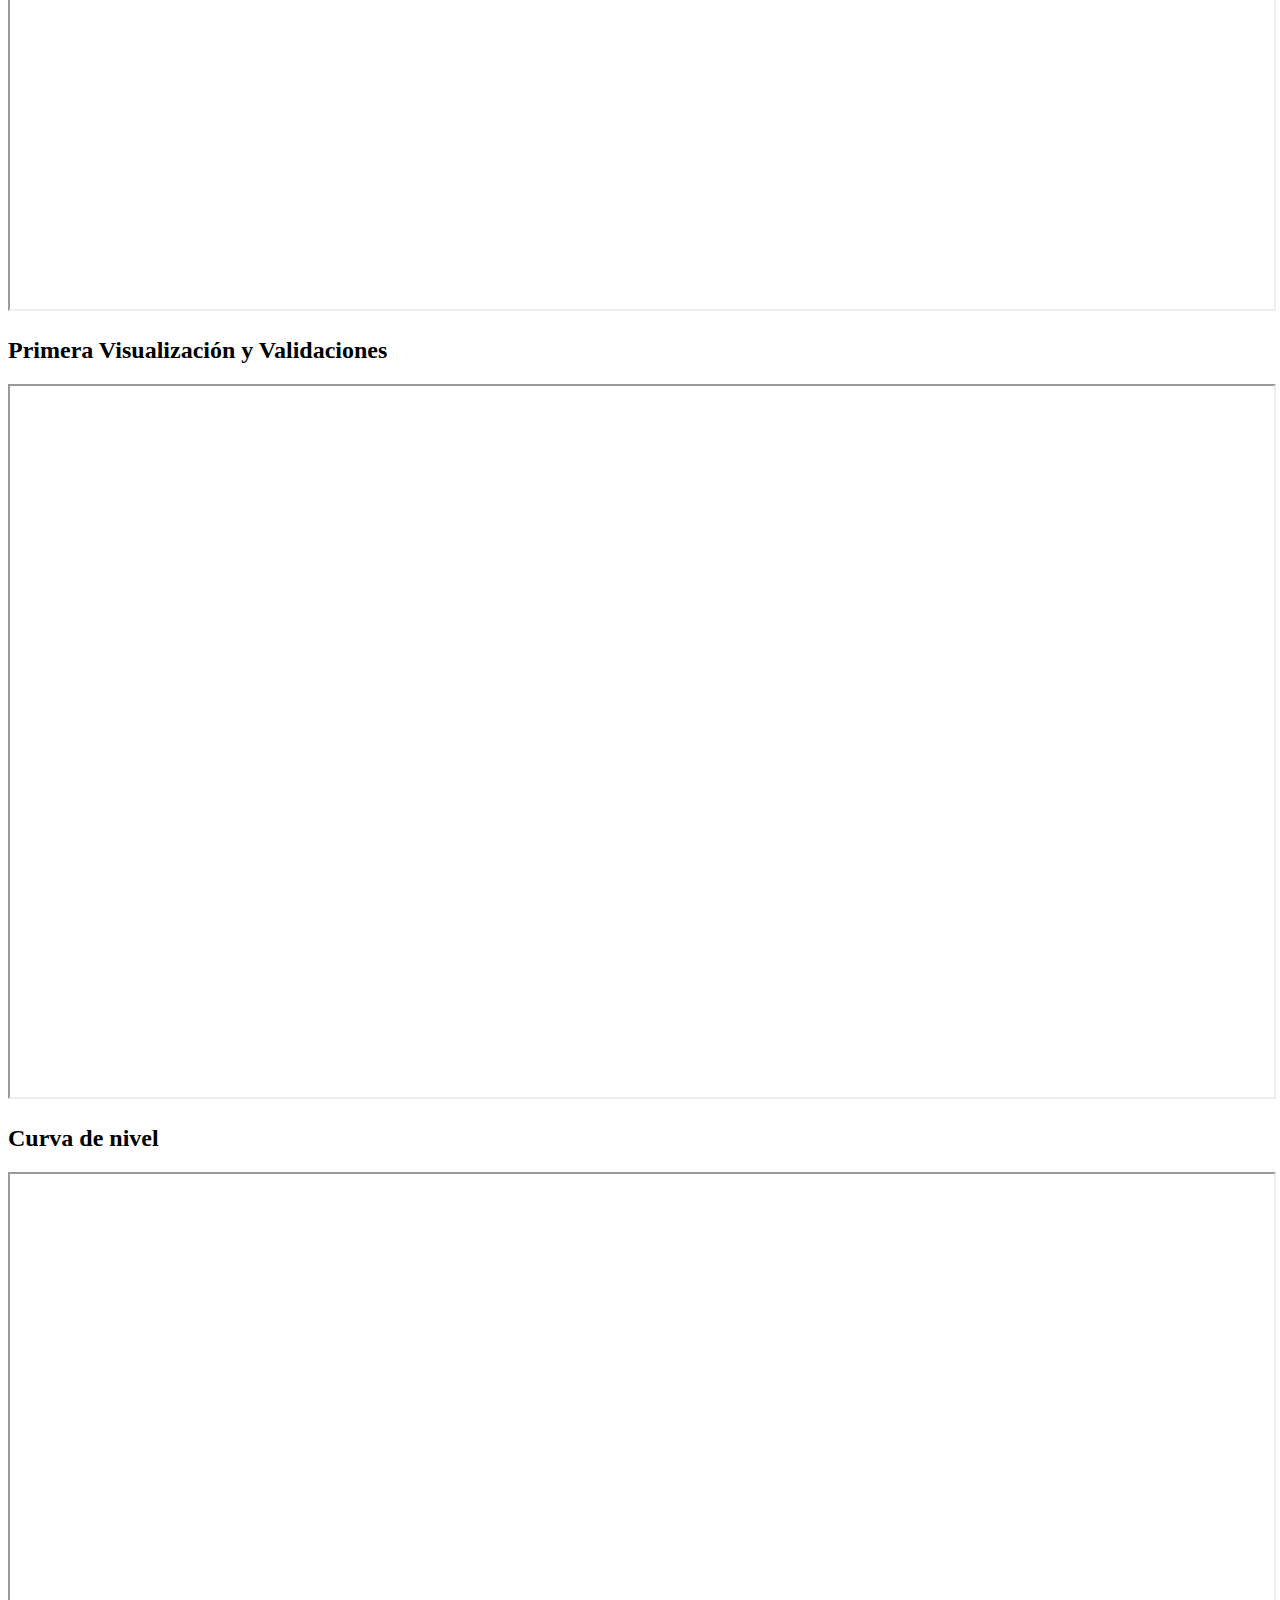
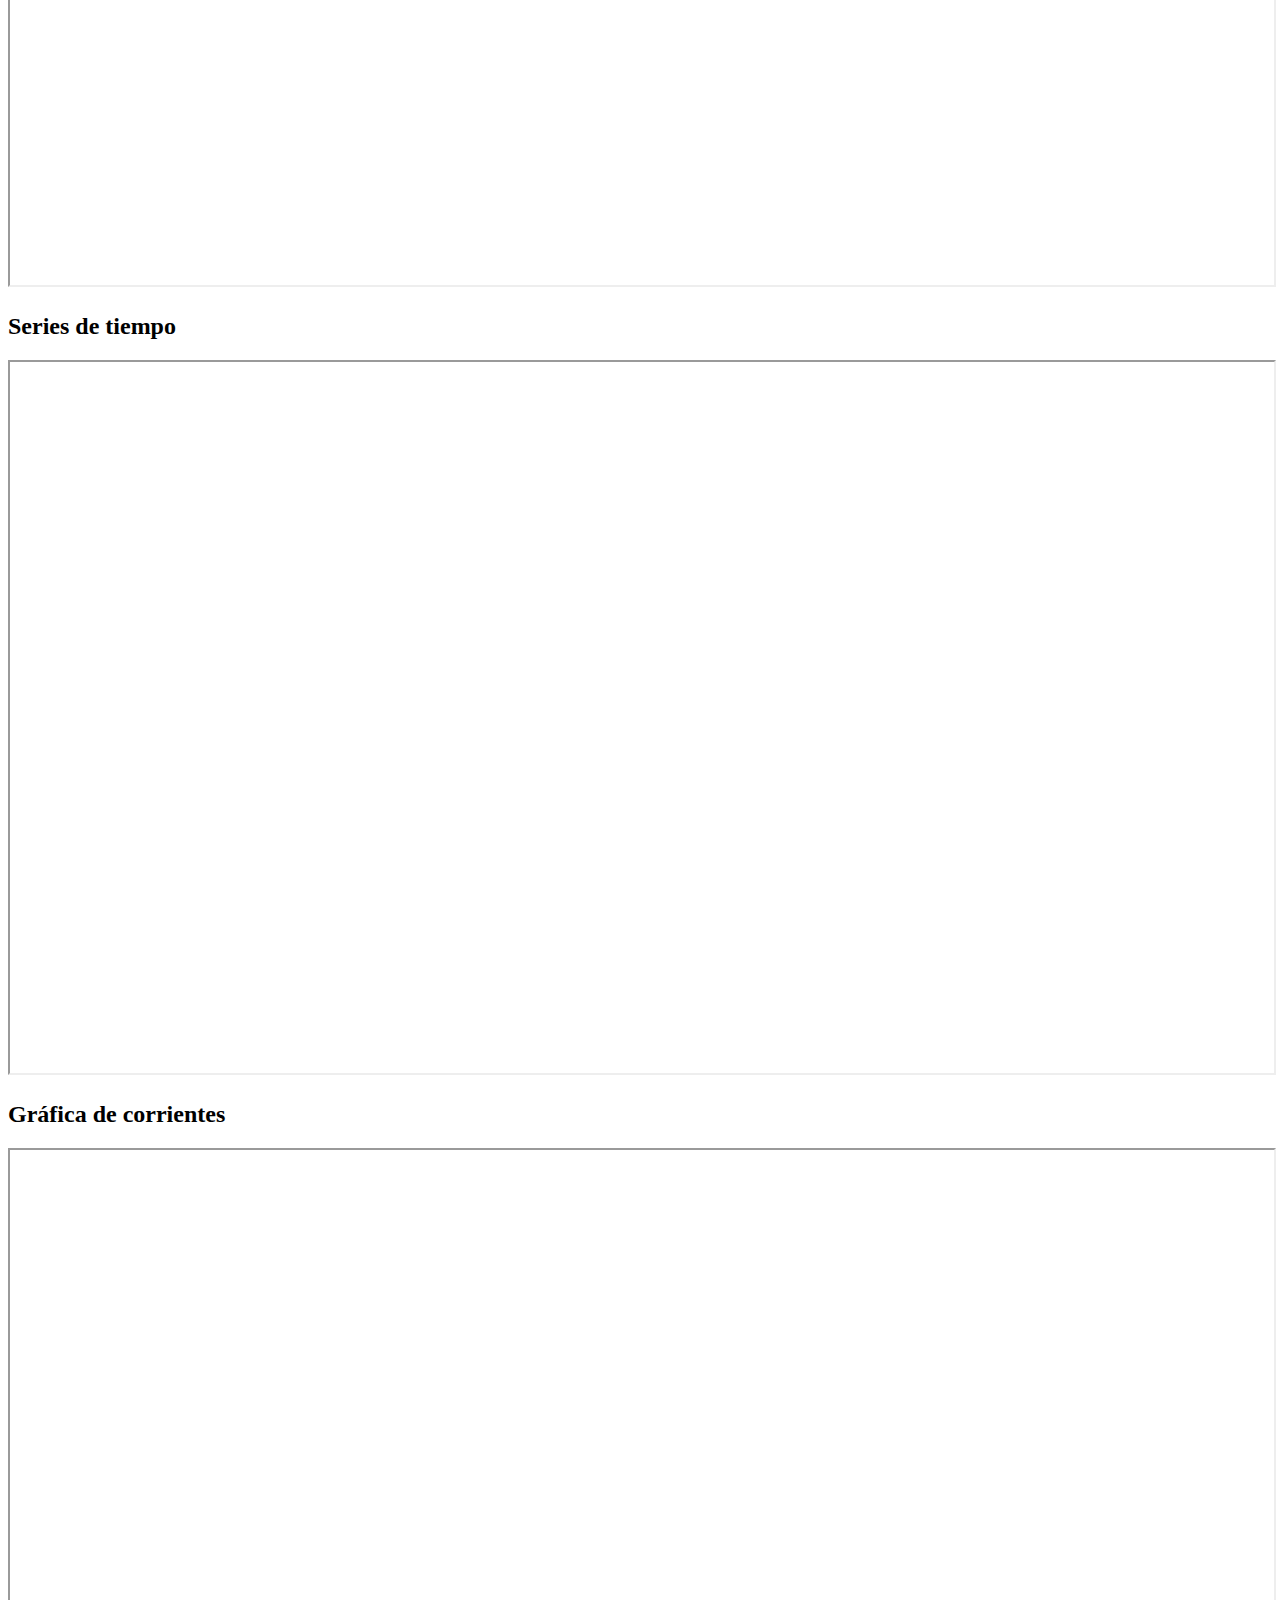
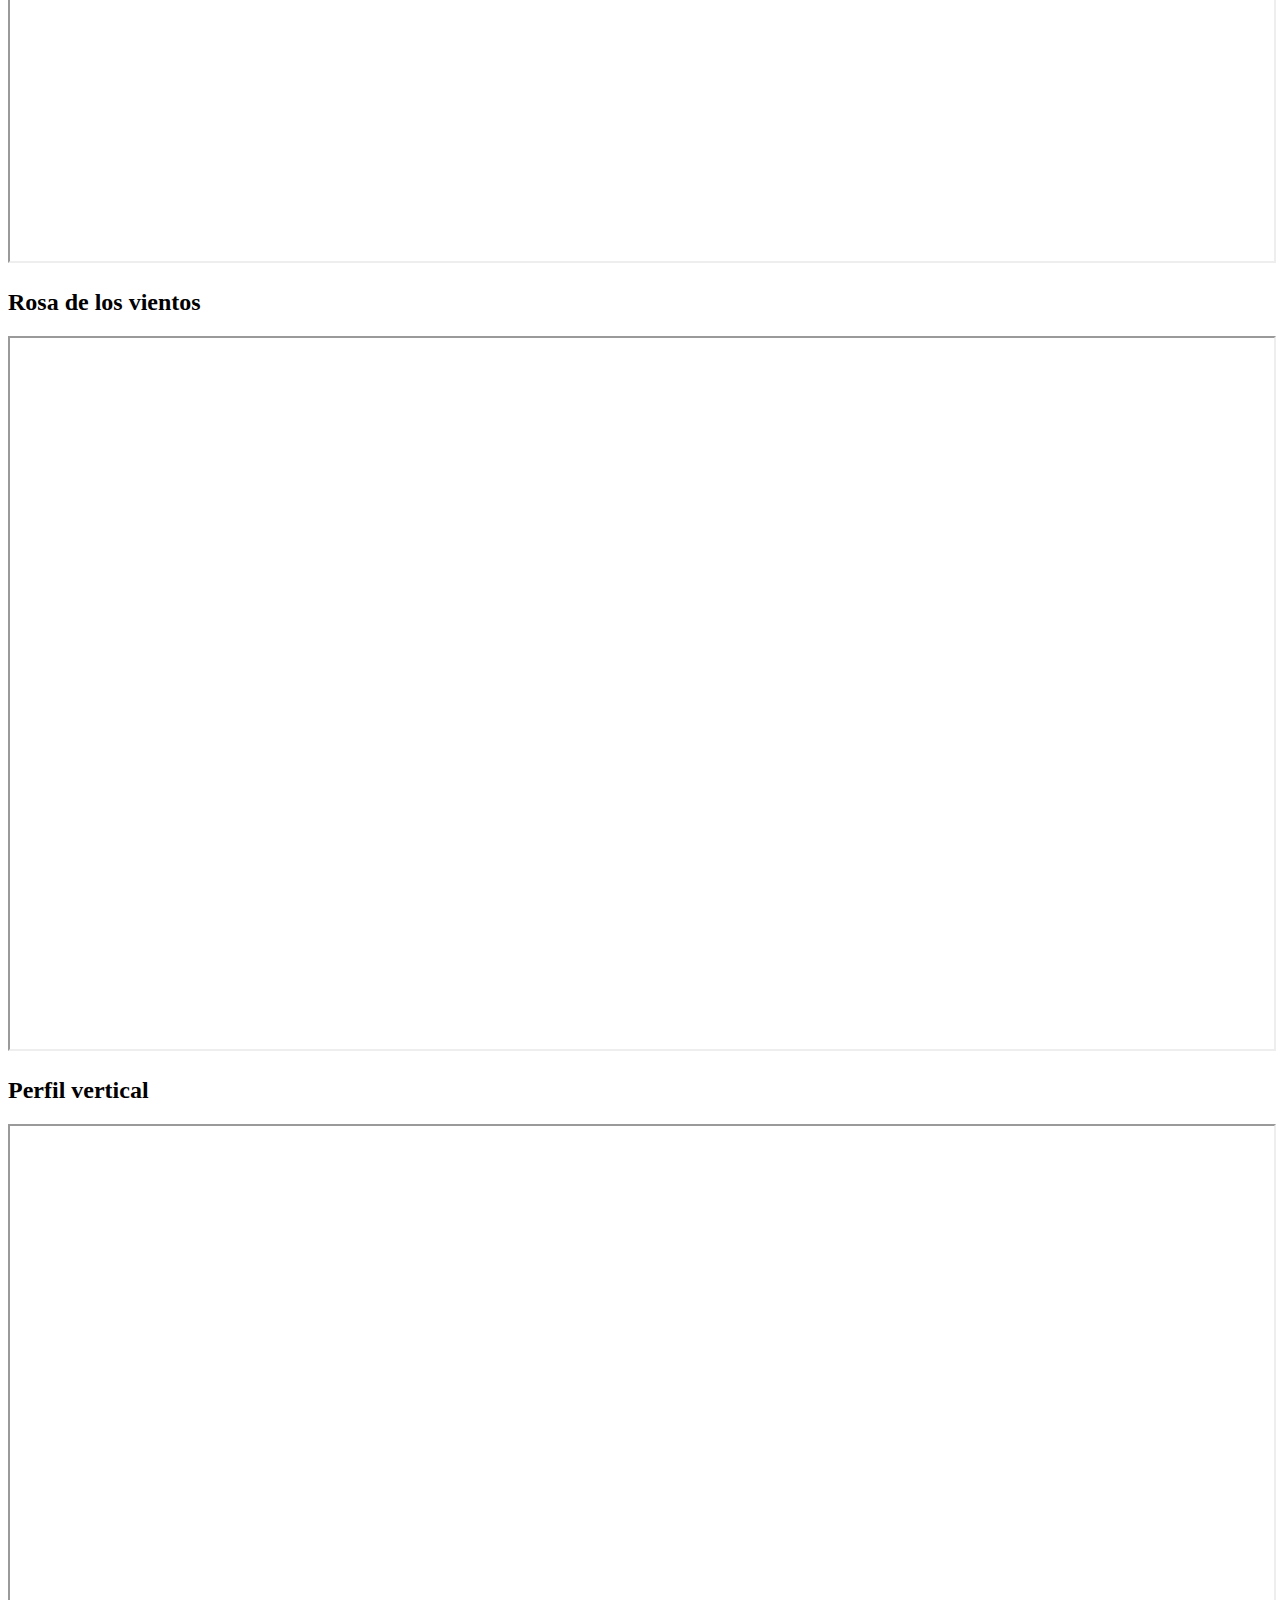
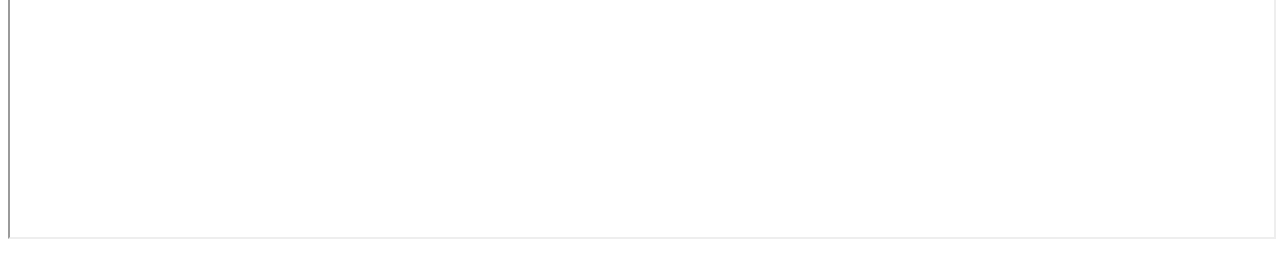
<file: pages/tutorials.html>
<!DOCTYPE html>
<html lang="en">
<head>
  <meta charset="UTF-8">
  <meta http-equiv="X-UA-Compatible" content="IE=edge">
  <meta name="viewport" content="width=device-width, initial-scale=1.0">
  <link rel="icon" type="image/x-icon" href="../assets/sia-logo.ico">
  <link href="https://cdn.jsdelivr.net/npm/bootstrap@5.3.0-alpha3/dist/css/bootstrap.min.css" rel="stylesheet" integrity="sha384-KK94CHFLLe+nY2dmCWGMq91rCGa5gtU4mk92HdvYe+M/SXH301p5ILy+dN9+nJOZ" crossorigin="anonymous">
  <script src="https://cdn.jsdelivr.net/npm/bootstrap@5.3.0-alpha3/dist/js/bootstrap.bundle.min.js" integrity="sha384-ENjdO4Dr2bkBIFxQpeoTz1HIcje39Wm4jDKdf19U8gI4ddQ3GYNS7NTKfAdVQSZe" crossorigin="anonymous"></script>
  <link rel="stylesheet" href="https://cdn.jsdelivr.net/npm/bootstrap-icons@1.10.5/font/bootstrap-icons.css">
  <link rel="stylesheet" href="../css/main.css">
  <link rel="stylesheet" href="../css/tutorials.css">
  <title>SIA Website</title>
</head>
<body>
  <nav class="navbar bg-dark navbar-expand-lg bg-body-tertiary" data-bs-theme="dark">
    <div class="container-fluid">
      <a class="navbar-brand" href="../index.html">
        <img src="../assets/sia-logo.ico" alt="Logo" width="24" height="24" class="d-inline-block align-text-top"> 
        SIA
      </a>
      <button class="navbar-toggler" type="button" data-bs-toggle="collapse" data-bs-target="#navbarNav" aria-controls="navbarNav" aria-expanded="false" aria-label="Toggle navigation">
        <span class="navbar-toggler-icon"></span>
      </button>
      <div class="collapse navbar-collapse" id="navbarNav">
        <ul class="navbar-nav">
          <li class="nav-item">
            <a class="nav-link" href="../pages/installation.html">Instalación</a>
          </li>
          <li class="nav-item">
            <a class="nav-link active" aria-current="page" href="#">Video tutoriales</a>
          </li>
          <li class="nav-item">
            <a class="nav-link disabled" href="#">Manual de usuario</a>
          </li>
          <li class="nav-item">
            <a class="nav-link disabled" href="#">Documentación de desarrollo</a>
          </li>
          <li class="nav-item">
            <a class="nav-link" href="https://github.com/sia-information-system" target=”_blank”>GitHub</a>
          </li>
          <li class="nav-item">
            <a class="nav-link" href="../pages/contributors.html">Contribuidores</a>
          </li>
          <li class="nav-item">
            <a class="nav-link" href="https://www.unicaribe.mx/" target=”_blank”>Universidad del Caribe</a>
          </li>
        </ul>
      </div>
    </div>
  </nav>

  <main>
    <div class="container">
      <div class="row">
        <div class="col-lg-3">
          <h2>Índice</h2>
          <div class="list-group">
            <a href="#data-extraction" class="list-group-item list-group-item-action">Extracción de datos</a>
            <a href="#new-project" class="list-group-item list-group-item-action">Crear un proyecto</a>
            <a href="#visualizations" class="list-group-item list-group-item-action">Primera Visualización y Validaciones</a>
            <a href="#contour-map" class="list-group-item list-group-item-action">Curva de nivel</a>
            <a href="#time-series" class="list-group-item list-group-item-action">Series de tiempo</a>
            <a href="#stream-currents" class="list-group-item list-group-item-action">Gráfica de corrientes</a>
            <a href="#wind-rose" class="list-group-item list-group-item-action">Rosa de los vientos</a>
            <a href="#vertical-profile" class="list-group-item list-group-item-action">Perfil vertical</a>
          </div>
        </div>
        <div class="col-lg-9">
          <h1>Video tutoriales disponibles</h1>
          <div id="data-extraction" class="outside-video-container">
            <h2>Extracción de datos</h2>
            <div class="video-container">
              <iframe src="https://drive.google.com/file/d/1PJMKdCDW9QGLJuI32C3bgXJOH0IZ_WiR/preview" allowfullscreen="true"></iframe>
            </div>
          </div>
          <div id="new-project" class="outside-video-container">
            <h2>Crear un proyecto</h2>
            <div class="video-container">
              <iframe src="https://drive.google.com/file/d/1sjqBmi1OWM3IDg-OFZ-4bSR7rNrk6fSU/preview" allowfullscreen="true"></iframe>
            </div>
          </div>
          <div id="visualizations" class="outside-video-container">
            <h2>Primera Visualización y Validaciones</h2>
            <div class="video-container">
              <iframe src="https://drive.google.com/file/d/1YPJ6kUVKf_Wt5CYc35GqSy3GYnqfkdC7/preview" allowfullscreen="true"></iframe>
            </div>
          </div>
          <div id="contour-map" class="outside-video-container">
            <h2>Curva de nivel</h2>
            <div class="video-container">
              <iframe src="https://drive.google.com/file/d/1kYVcu6qCKMPR1o1CjuLldNjdK2EM1Z-D/preview" allowfullscreen="true"></iframe>
            </div>
          </div>
          <div id="time-series" class="outside-video-container">
            <h2>Series de tiempo</h2>
            <div class="video-container">
              <iframe src="https://drive.google.com/file/d/14KUdbrAdqSpYvJVgVsgFj_8ZkGuS3GIh/preview" allowfullscreen="true"></iframe>
            </div>
          </div>
          <div id="stream-currents" class="outside-video-container">
            <h2>Gráfica de corrientes</h2>
            <div class="video-container">
              <iframe src="https://drive.google.com/file/d/1anf7ZRa77f0pZhbIpwpjE4-w17TyzxFJ/preview" allowfullscreen="true"></iframe>
            </div>
          </div>
          <div id="wind-rose" class="outside-video-container">
            <h2>Rosa de los vientos</h2>
            <div class="video-container">
              <iframe src="https://drive.google.com/file/d/1OFeMwDSZXdPuKG4lRmzgYhZOyPSf5wXK/preview" allowfullscreen="true"></iframe>
            </div>
          </div>
          <div id="vertical-profile" class="outside-video-container">
            <h2>Perfil vertical</h2>
            <div class="video-container">
              <iframe src="https://drive.google.com/file/d/1FYAcLQKNoY-7vXQBXCluCTgmW9wMGmWF/preview" allowfullscreen="true"></iframe>
            </div>
          </div>
        </div>
      </div>
    </div>
  </main>
</body>
</html>
</file>
<file: css/main.css>
.logo-image {
  max-width: 250px;
}

main {
  margin-top: 30px;
  margin-bottom: 30px;
}

.custom-card-container {
  display: flex;
  justify-content: center;
  /* align-items: center; */
  flex-wrap: wrap;
  width: 100%; 
}

.contributor-card {
  width: 300px;
}

.contributor-card-container {
  display: inline-block;
  margin: 10px;
}
</file>
<file: css/index.css>
.carousel-control-prev-icon,
.carousel-control-next-icon,
.carousel-indicators {
  /* Invert the color of the carousel controls: white to black to contrast with SIA app screenshots */
  filter: invert(100%); 
}

.carousel {
  margin-bottom: 50px;
}
</file>
<file: css/tutorials.css>
.outside-video-container {
  margin: 30px 0;
}

.video-container {
  position: relative;
  padding-bottom: 56.25%; /* Aspect 16:9 (divide 9 by 16 and multiply by 100) */
  height: 0;
}

.video-container iframe {
  position: absolute;
  top: 0;
  left: 0;
  width: 100%;
  height: 100%;
}
</file>
